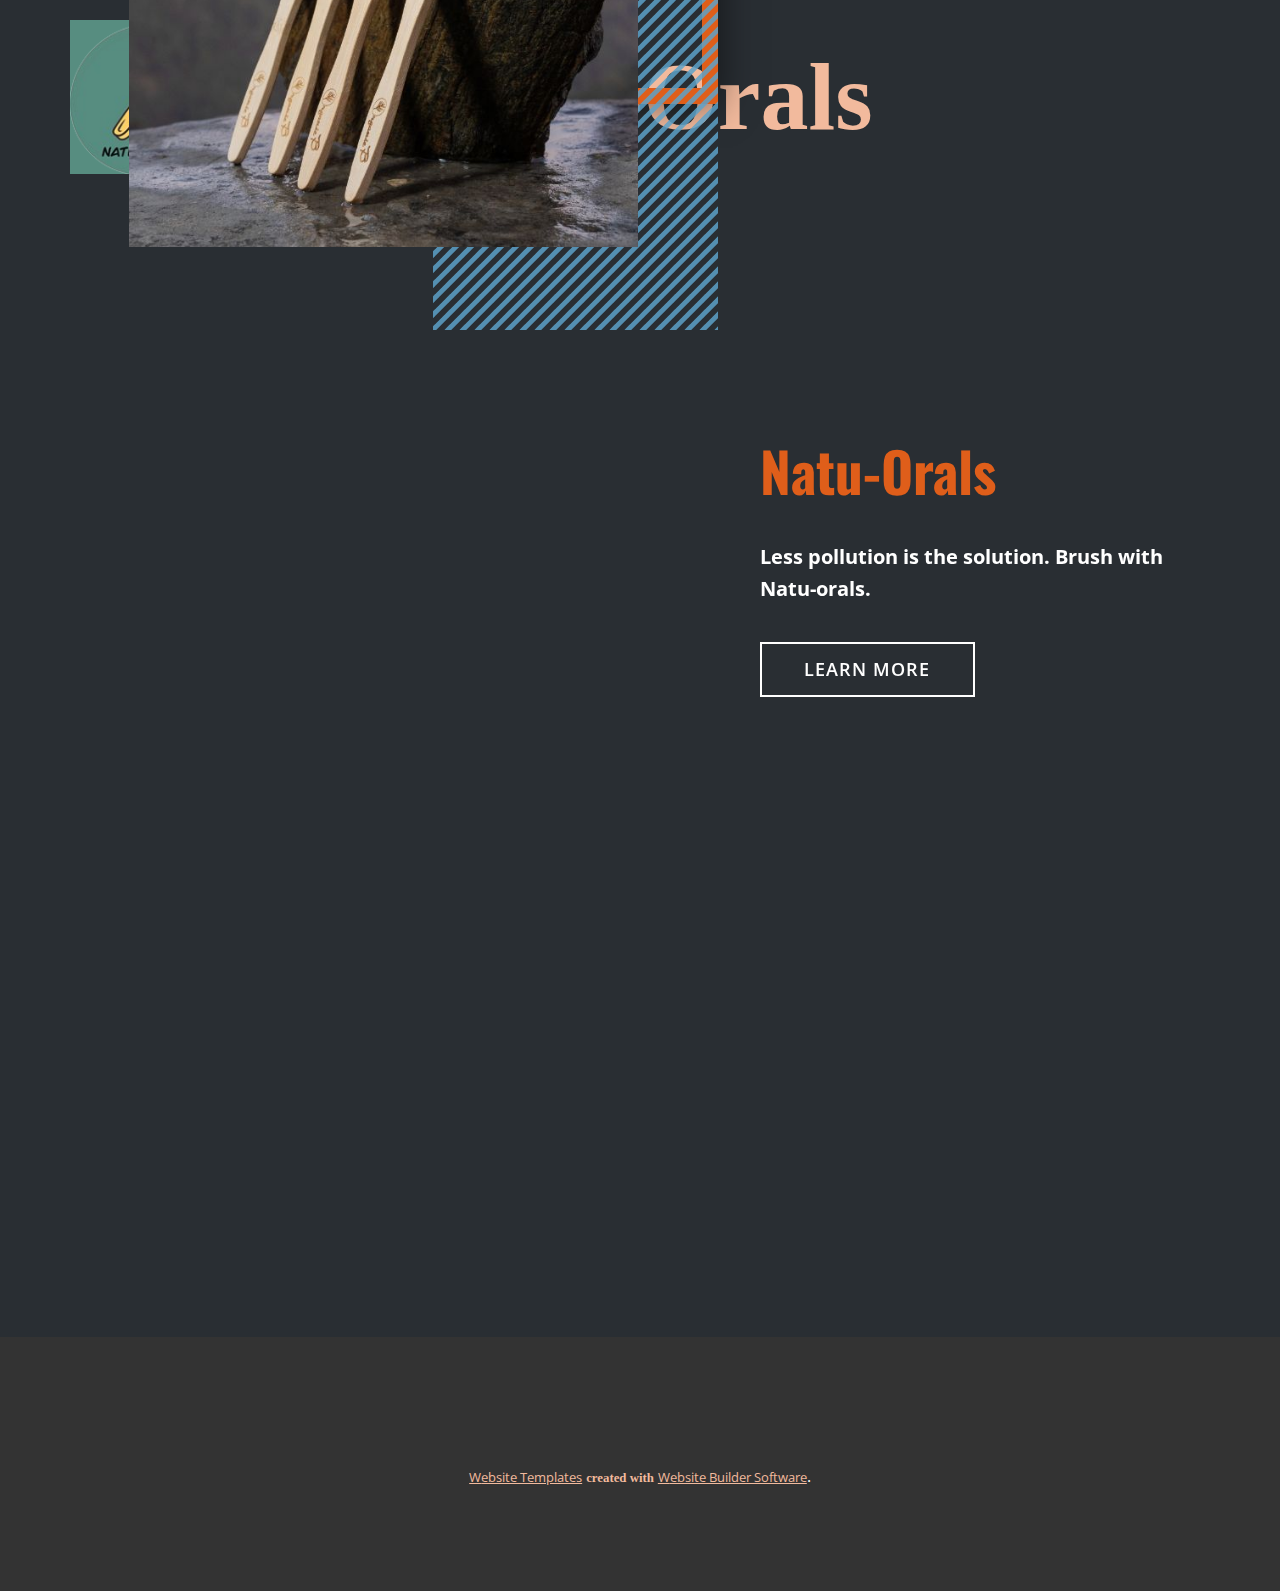
<file: index.html>
<!DOCTYPE html>
<html style="font-size: 16px;" lang="en"><head>
    <meta name="viewport" content="width=device-width, initial-scale=1.0">
    <meta charset="utf-8">
    <meta name="keywords" content="The Barber Shop">
    <meta name="description" content="">
    <title>Page 3</title>
    <link rel="stylesheet" href="nicepage.css" media="screen">
<link rel="stylesheet" href="Page-3.css" media="screen">
    <script class="u-script" type="text/javascript" src="jquery-1.9.1.min.js" defer=""></script>
    <script class="u-script" type="text/javascript" src="nicepage.js" defer=""></script>
    <meta name="generator" content="Nicepage 6.3.7, nicepage.com">
    <link id="u-theme-google-font" rel="stylesheet" href="https://fonts.googleapis.com/css?family=Oswald:200,300,400,500,600,700|Open+Sans:300,300i,400,400i,500,500i,600,600i,700,700i,800,800i">
    <link id="u-page-google-font" rel="stylesheet" href="https://fonts.googleapis.com/css?family=Oswald:200,300,400,500,600,700">
    
    
    
    <script type="application/ld+json">{
		"@context": "http://schema.org",
		"@type": "Organization",
		"name": "",
		"url": "/",
		"logo": "images/2-removebg-preview.png"
}</script>
    <meta name="theme-color" content="#df5e1a">
    <meta property="og:title" content="Page 3">
    <meta property="og:type" content="website">
    <link rel="canonical" href="/">
  <meta data-intl-tel-input-cdn-path="intlTelInput/"></head>
  <body data-home-page="https://website6165719.nicepage.io/Page-3.html?version=a0ad4350-9827-3bb1-b460-40cfcd5bee34" data-home-page-title="Page 3" data-path-to-root="./" data-include-products="false" class="u-body u-xl-mode" data-lang="en"><header class="u-clearfix u-header u-palette-3-dark-3 u-header" id="sec-a060"><div class="u-clearfix u-sheet u-sheet-1">
        <a href="#" class="u-image u-logo u-image-1" src="" data-image-width="167" data-image-height="161">
          <img src="images/2-removebg-preview.png" class="u-logo-image u-logo-image-1">
        </a>
        <p class="u-align-center u-text u-text-1" data-animation-name="bounceIn" data-animation-duration="1000" data-animation-direction="">Natu-Orals</p>
      </div></header> 
    <section class="u-align-center u-clearfix u-palette-3-dark-3 u-section-1" id="sec-c393">
      <div class="u-clearfix u-sheet u-sheet-1">
        <div class="data-layout-selected u-clearfix u-expanded-width u-gutter-42 u-layout-wrap u-layout-wrap-1">
          <div class="u-layout">
            <div class="u-layout-row">
              <div class="u-container-style u-layout-cell u-left-cell u-size-32-lg u-size-32-md u-size-32-sm u-size-32-xs u-size-35-xl u-layout-cell-1">
                <div class="u-container-layout u-valign-middle-md u-valign-middle-sm">
                  <div class="u-border-16 u-border-palette-1-base u-shape u-shape-rectangle u-shape-1"></div>
                  <div class="u-container-style u-group u-image u-image-tiles u-image-1">
                    <div class="u-container-layout u-container-layout-2"></div>
                  </div>
                  <img class="custom-expanded u-image u-image-2" src="images/1.jpg" data-image-width="600" data-image-height="600">
                </div>
              </div>
              <div class="u-container-style u-layout-cell u-right-cell u-size-25-xl u-size-28-lg u-size-28-md u-size-28-sm u-size-28-xs u-layout-cell-2">
                <div class="u-container-layout u-container-layout-3">
                  <h1 class="u-custom-font u-font-oswald u-text u-text-palette-1-base u-text-1">Natu-Orals </h1>
                  <p class="u-large-text u-text u-text-variant u-text-2"> Less pollution is the solution. Brush with Natu-orals.</p>
                  <a href="Page-1.html" class="u-border-2 u-border-white u-btn u-button-style u-btn-1" title="learn more" target="_blank">Learn more</a>
                </div>
              </div>
            </div>
          </div>
        </div>
      </div>
    </section>
    
    
    
    
    <section class="u-backlink u-clearfix u-grey-80">
      <a class="u-link" href="https://nicepage.com/website-templates" target="_blank">
        <span>Website Templates</span>
      </a>
      <p class="u-text">
        <span>created with</span>
      </p>
      <a class="u-link" href="" target="_blank">
        <span>Website Builder Software</span>
      </a>. 
    </section>
  
</body></html>
</file>
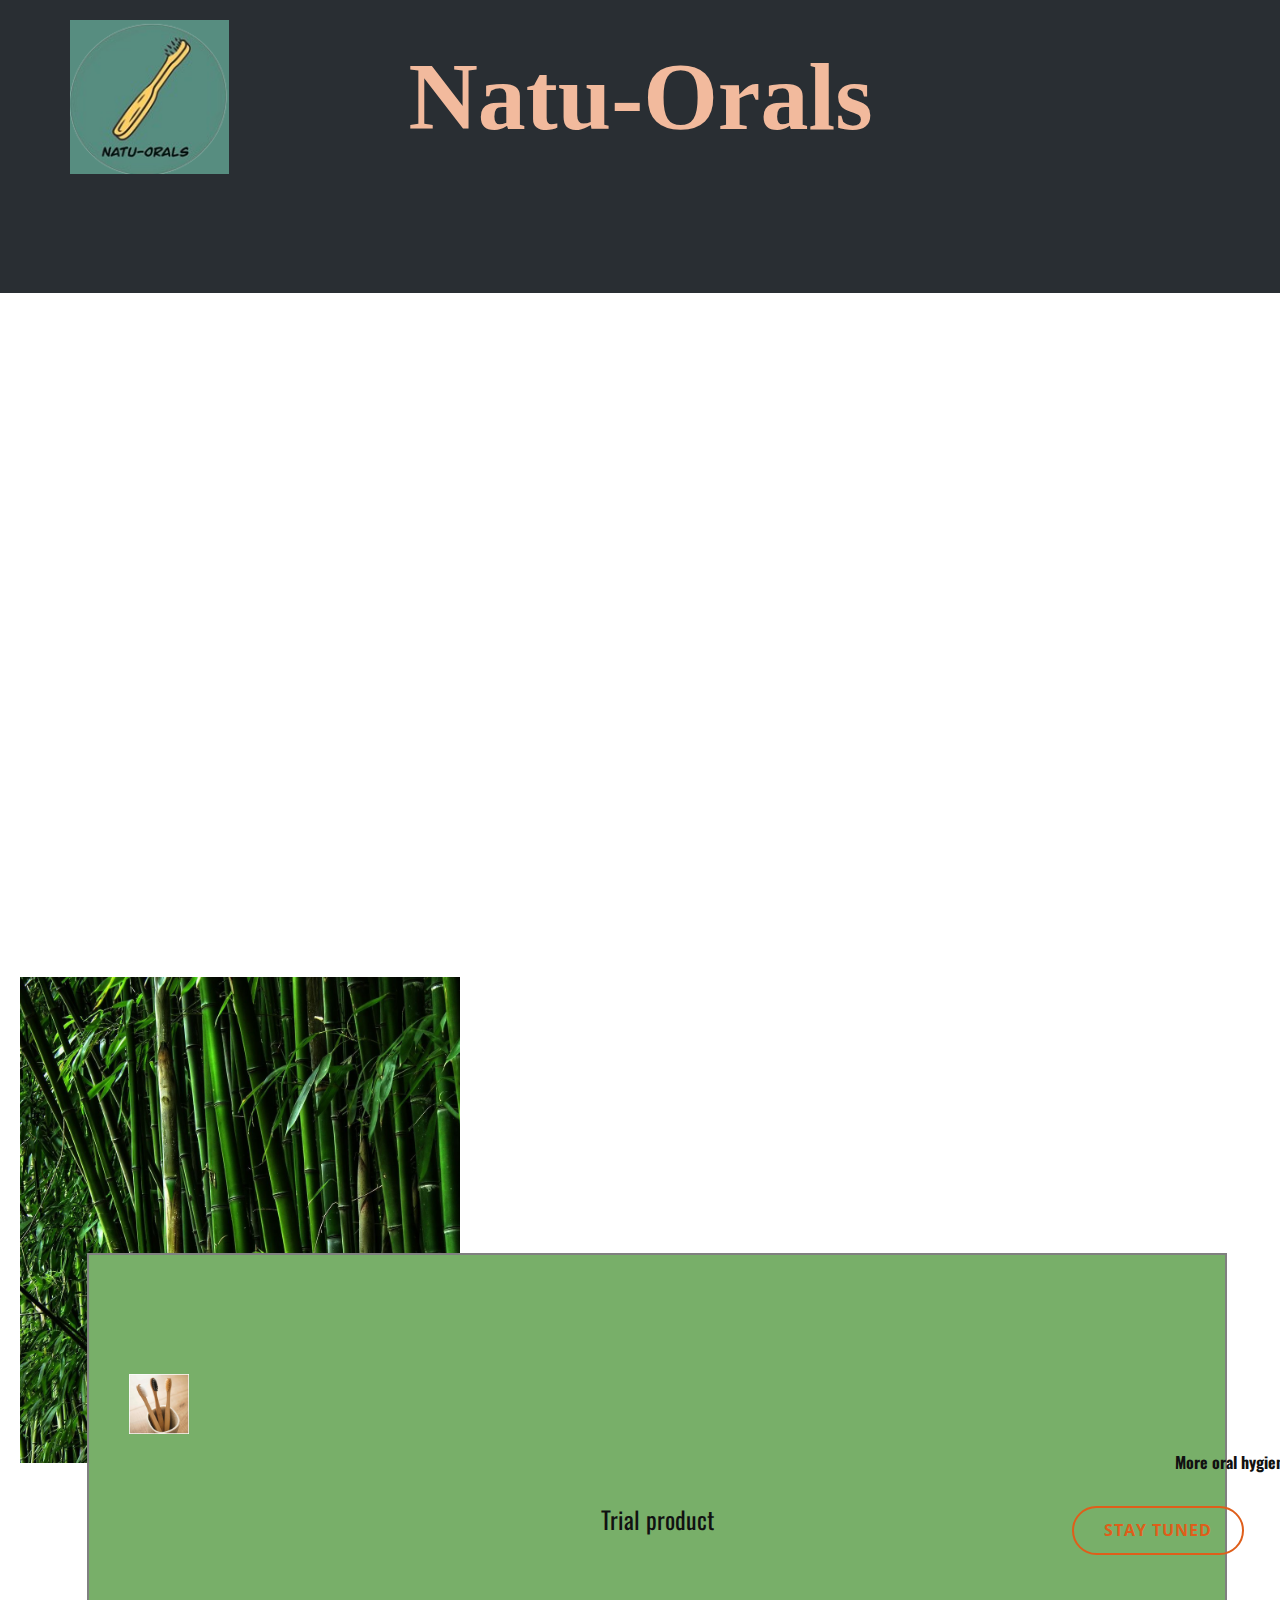
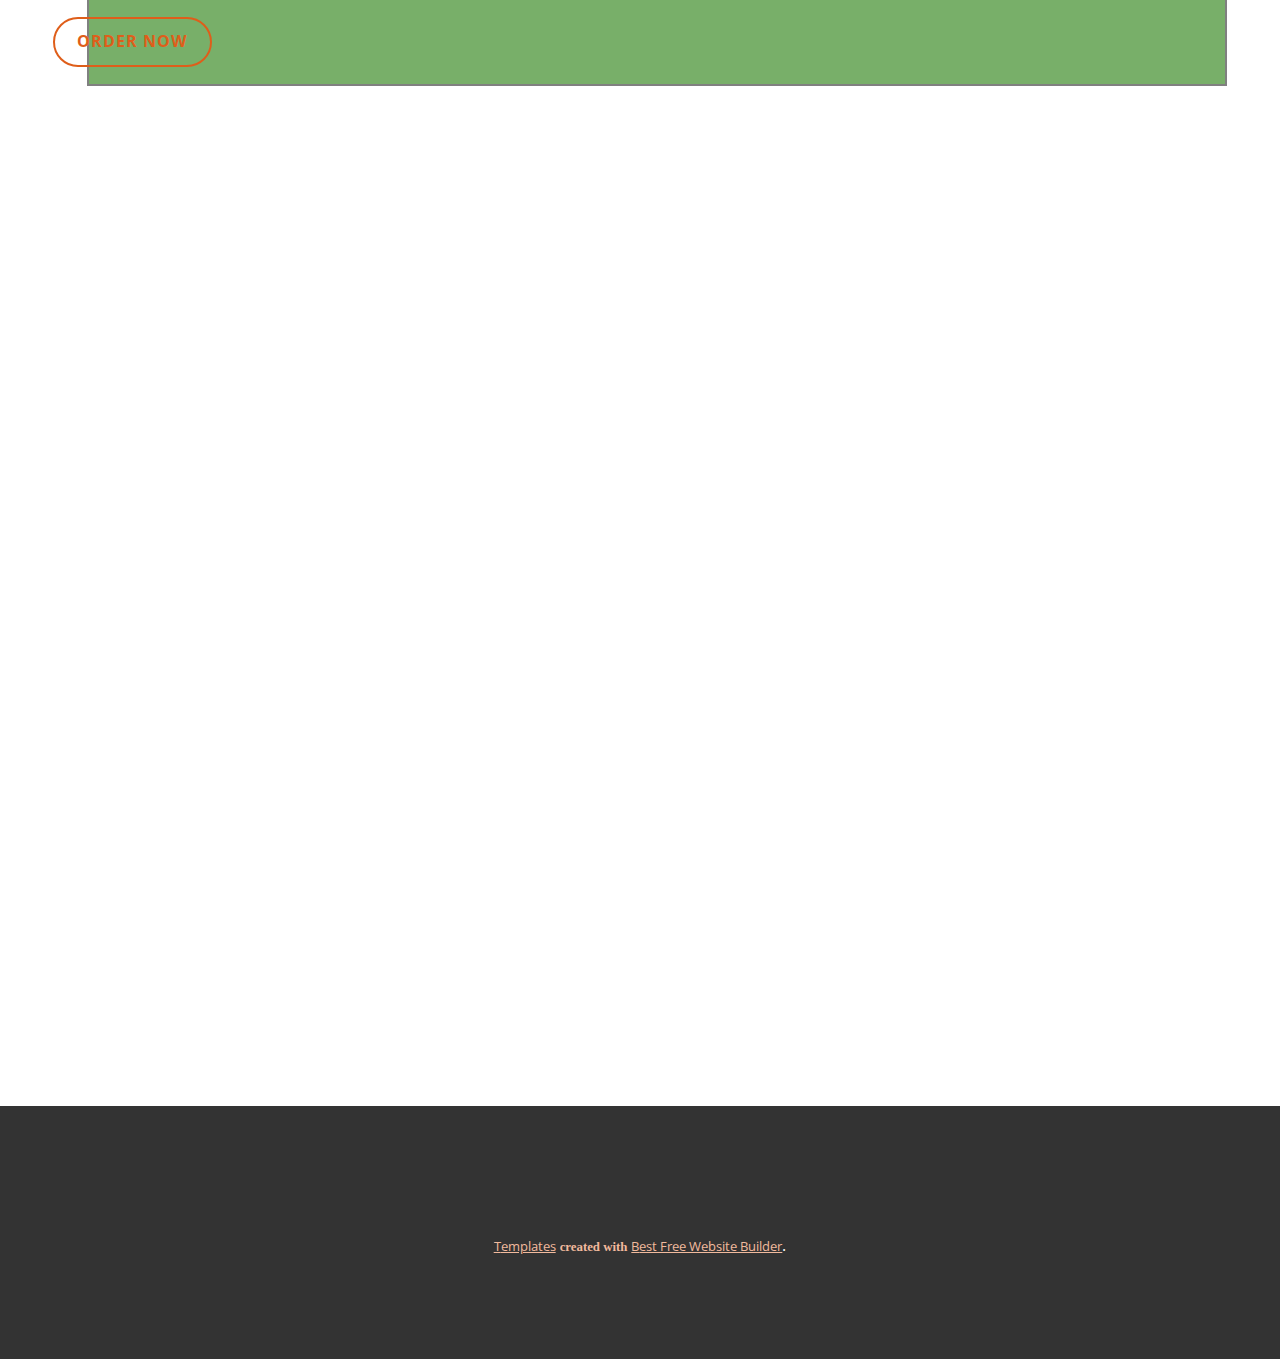
<file: Page-1.html>
<!DOCTYPE html>
<html style="font-size: 16px;" lang="en"><head>
    <meta name="viewport" content="width=device-width, initial-scale=1.0">
    <meta charset="utf-8">
    <meta name="keywords" content="​We&amp;apos;re The Best
In Solar Energy, ​​Power Your Home With Solar, ​We specialize in a wide variety of solar installation, ​Installing Benefits, ​Solar Benefits, Our Projects, Contact Us">
    <meta name="description" content="">
    <title>Page 1</title>
    <link rel="stylesheet" href="nicepage.css" media="screen">
<link rel="stylesheet" href="Page-1.css" media="screen">
    <script class="u-script" type="text/javascript" src="jquery-1.9.1.min.js" defer=""></script>
    <script class="u-script" type="text/javascript" src="nicepage.js" defer=""></script>
    <meta name="generator" content="Nicepage 6.3.7, nicepage.com">
    <link id="u-theme-google-font" rel="stylesheet" href="https://fonts.googleapis.com/css?family=Oswald:200,300,400,500,600,700|Open+Sans:300,300i,400,400i,500,500i,600,600i,700,700i,800,800i">
    
    
    
    
    <script type="application/ld+json">{
		"@context": "http://schema.org",
		"@type": "Organization",
		"name": "",
		"logo": "images/2-removebg-preview.png"
}</script>
    <meta name="theme-color" content="#df5e1a">
    <meta property="og:title" content="Page 1">
    <meta property="og:type" content="website">
  <meta data-intl-tel-input-cdn-path="intlTelInput/"></head>
  <body data-path-to-root="./" data-include-products="false" class="u-body u-xl-mode" data-lang="en"><header class="u-clearfix u-header u-palette-3-dark-3 u-header" id="sec-a060"><div class="u-clearfix u-sheet u-sheet-1">
        <a href="#" class="u-image u-logo u-image-1" src="" data-image-width="167" data-image-height="161">
          <img src="images/2-removebg-preview.png" class="u-logo-image u-logo-image-1">
        </a>
        <p class="u-align-center u-text u-text-1" data-animation-name="bounceIn" data-animation-duration="1000" data-animation-direction="">Natu-Orals</p>
      </div></header> 
    <section class="u-align-center u-clearfix u-section-1" id="sec-cb36">
      <div class="u-clearfix u-sheet u-sheet-1">
        <img class="u-image u-image-default u-image-1" src="images/lathi-bamboo-plant.jpg" alt="" data-image-width="1600" data-image-height="1200">
        <div class="custom-expanded data-layout-selected u-clearfix u-gutter-30 u-layout-wrap u-palette-2-base u-layout-wrap-1">
          <div class="u-gutter-0 u-layout">
            <div class="u-layout-row">
              <div class="u-align-center u-container-style u-custom-color-2 u-layout-cell u-left-cell u-size-60 u-layout-cell-1">
                <div class="u-border-2 u-border-grey-50 u-container-layout u-valign-middle-lg u-valign-middle-md u-valign-middle-sm u-valign-middle-xl u-container-layout-1">
                  <h4 class="u-text u-text-body-color u-text-1">Trial product </h4>
                  <img class="u-image u-image-contain u-image-default u-preserve-proportions u-image-2" src="images/image-2.png" alt="" data-image-width="324" data-image-height="324">
                </div>
              </div>
            </div>
          </div>
        </div>
        <div class="custom-expanded u-align-center-xs u-container-style u-custom-color-2 u-group u-shape-rectangle u-group-1">
          <div class="u-container-layout u-container-layout-2">
            <p class="u-custom-font u-heading-font u-text u-text-body-color u-text-2">More oral hygienes coming soon </p>
            <a href="mailto:natuorals@gmail.com" class="u-border-2 u-border-hover-palette-1-base u-border-palette-1-base u-btn u-btn-round u-button-style u-hover-palette-1-base u-none u-radius u-btn-1">Stay Tuned</a>
          </div>
        </div>
        <a href="#" class="u-border-2 u-border-hover-palette-1-base u-border-palette-1-base u-btn u-btn-round u-button-style u-hover-palette-1-base u-none u-radius u-btn-2">Order now</a>
      </div>
    </section>
    <section class="u-align-center u-clearfix u-section-2" id="sec-b71c">
      <div class="u-clearfix u-sheet u-sheet-1"></div>
    </section>
    
    
    
    
    <section class="u-backlink u-clearfix u-grey-80">
      <a class="u-link" href="https://nicepage.com/templates" target="_blank">
        <span>Templates</span>
      </a>
      <p class="u-text">
        <span>created with</span>
      </p>
      <a class="u-link" href="https://nicepage.studio" target="_blank">
        <span>Best Free Website Builder</span>
      </a>. 
    </section>
  
</body></html>
</file>
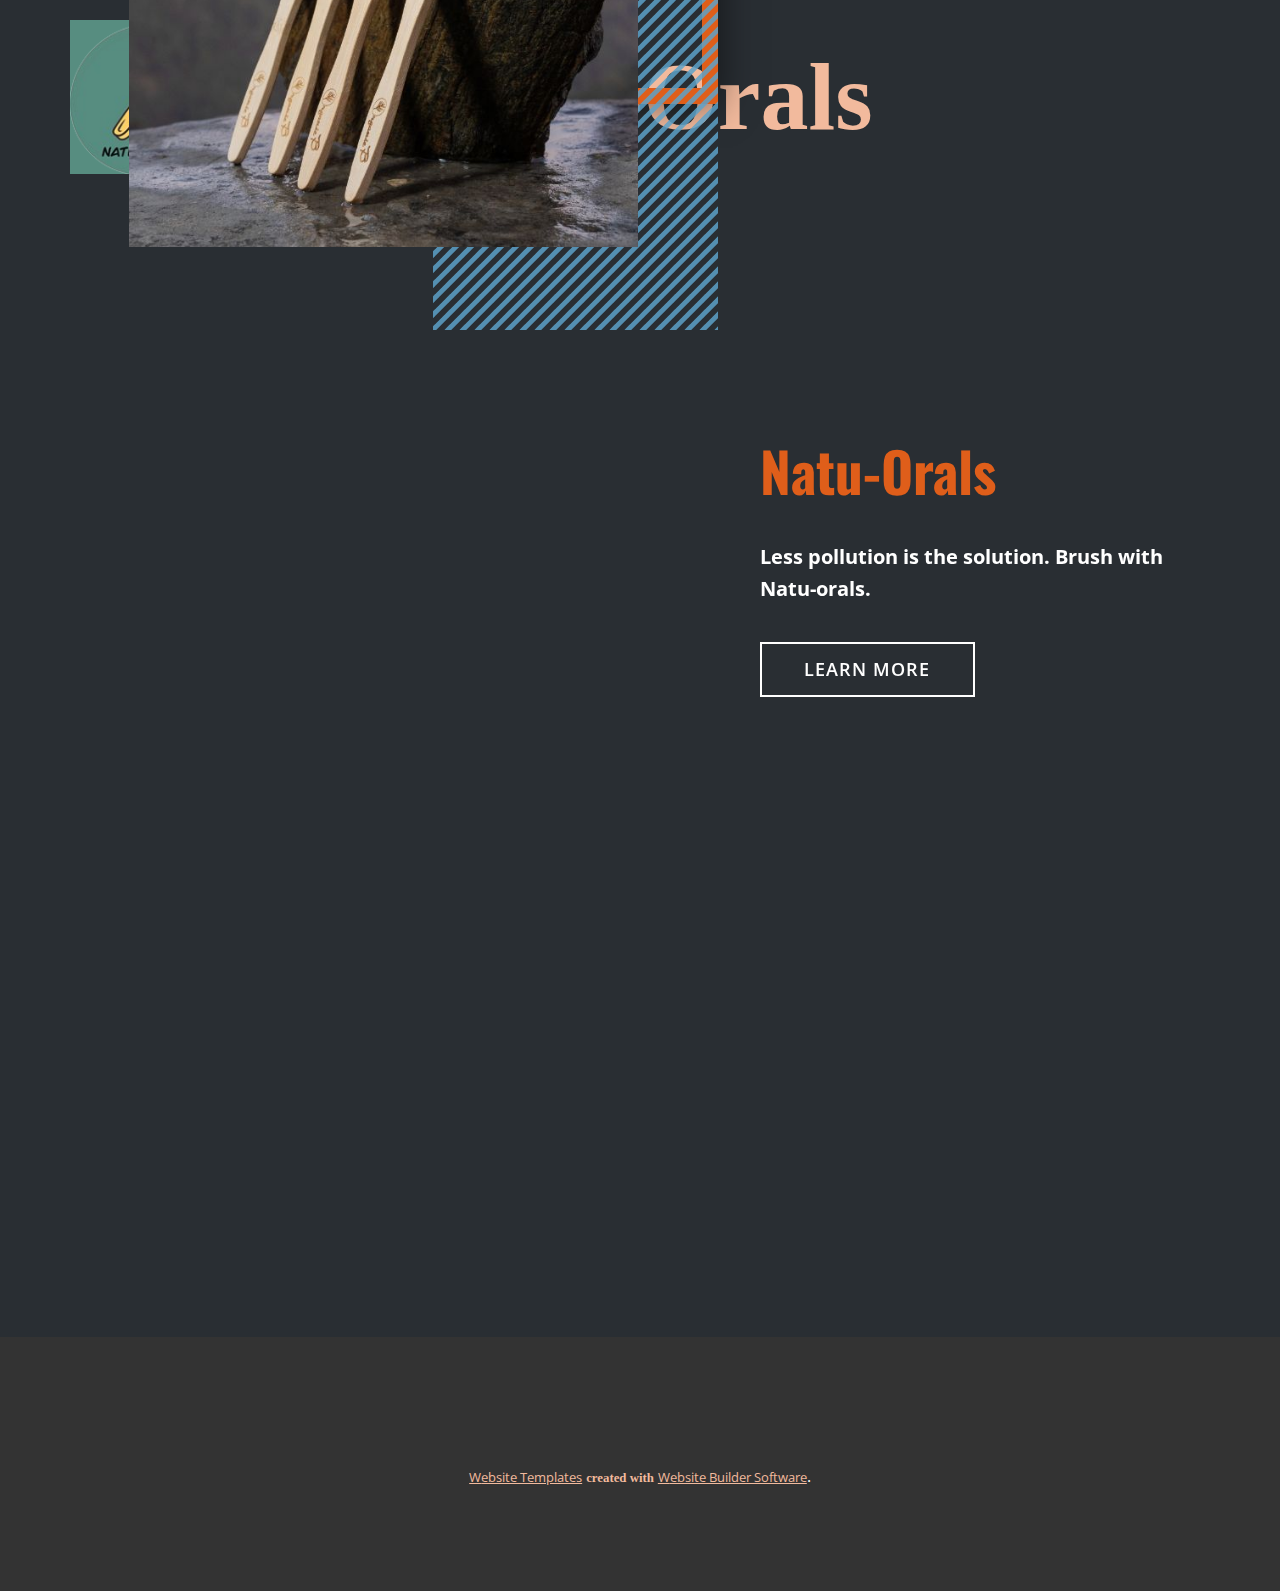
<file: Page-3.html>
<!DOCTYPE html>
<html style="font-size: 16px;" lang="en"><head>
    <meta name="viewport" content="width=device-width, initial-scale=1.0">
    <meta charset="utf-8">
    <meta name="keywords" content="The Barber Shop">
    <meta name="description" content="">
    <title>Page 3</title>
    <link rel="stylesheet" href="nicepage.css" media="screen">
<link rel="stylesheet" href="Page-3.css" media="screen">
    <script class="u-script" type="text/javascript" src="jquery-1.9.1.min.js" defer=""></script>
    <script class="u-script" type="text/javascript" src="nicepage.js" defer=""></script>
    <meta name="generator" content="Nicepage 6.3.7, nicepage.com">
    <link id="u-theme-google-font" rel="stylesheet" href="https://fonts.googleapis.com/css?family=Oswald:200,300,400,500,600,700|Open+Sans:300,300i,400,400i,500,500i,600,600i,700,700i,800,800i">
    <link id="u-page-google-font" rel="stylesheet" href="https://fonts.googleapis.com/css?family=Oswald:200,300,400,500,600,700">
    
    
    
    <script type="application/ld+json">{
		"@context": "http://schema.org",
		"@type": "Organization",
		"name": "",
		"url": "/",
		"logo": "images/2-removebg-preview.png"
}</script>
    <meta name="theme-color" content="#df5e1a">
    <meta property="og:title" content="Page 3">
    <meta property="og:type" content="website">
    <link rel="canonical" href="/">
  <meta data-intl-tel-input-cdn-path="intlTelInput/"></head>
  <body data-path-to-root="./" data-include-products="false" class="u-body u-xl-mode" data-lang="en"><header class="u-clearfix u-header u-palette-3-dark-3 u-header" id="sec-a060"><div class="u-clearfix u-sheet u-sheet-1">
        <a href="#" class="u-image u-logo u-image-1" src="" data-image-width="167" data-image-height="161">
          <img src="images/2-removebg-preview.png" class="u-logo-image u-logo-image-1">
        </a>
        <p class="u-align-center u-text u-text-1" data-animation-name="bounceIn" data-animation-duration="1000" data-animation-direction="">Natu-Orals</p>
      </div></header> 
    <section class="u-align-center u-clearfix u-palette-3-dark-3 u-section-1" id="sec-c393">
      <div class="u-clearfix u-sheet u-sheet-1">
        <div class="data-layout-selected u-clearfix u-expanded-width u-gutter-42 u-layout-wrap u-layout-wrap-1">
          <div class="u-layout">
            <div class="u-layout-row">
              <div class="u-container-style u-layout-cell u-left-cell u-size-32-lg u-size-32-md u-size-32-sm u-size-32-xs u-size-35-xl u-layout-cell-1">
                <div class="u-container-layout u-valign-middle-md u-valign-middle-sm">
                  <div class="u-border-16 u-border-palette-1-base u-shape u-shape-rectangle u-shape-1"></div>
                  <div class="u-container-style u-group u-image u-image-tiles u-image-1">
                    <div class="u-container-layout u-container-layout-2"></div>
                  </div>
                  <img class="custom-expanded u-image u-image-2" src="images/1.jpg" data-image-width="600" data-image-height="600">
                </div>
              </div>
              <div class="u-container-style u-layout-cell u-right-cell u-size-25-xl u-size-28-lg u-size-28-md u-size-28-sm u-size-28-xs u-layout-cell-2">
                <div class="u-container-layout u-container-layout-3">
                  <h1 class="u-custom-font u-font-oswald u-text u-text-palette-1-base u-text-1">Natu-Orals </h1>
                  <p class="u-large-text u-text u-text-variant u-text-2"> Less pollution is the solution. Brush with Natu-orals.</p>
                  <a href="Page-1.html" class="u-border-2 u-border-white u-btn u-button-style u-btn-1" title="learn more" target="_blank">Learn more</a>
                </div>
              </div>
            </div>
          </div>
        </div>
      </div>
    </section>
    
    
    
    
    <section class="u-backlink u-clearfix u-grey-80">
      <a class="u-link" href="https://nicepage.com/website-templates" target="_blank">
        <span>Website Templates</span>
      </a>
      <p class="u-text">
        <span>created with</span>
      </p>
      <a class="u-link" href="" target="_blank">
        <span>Website Builder Software</span>
      </a>. 
    </section>
  
</body></html>
</file>
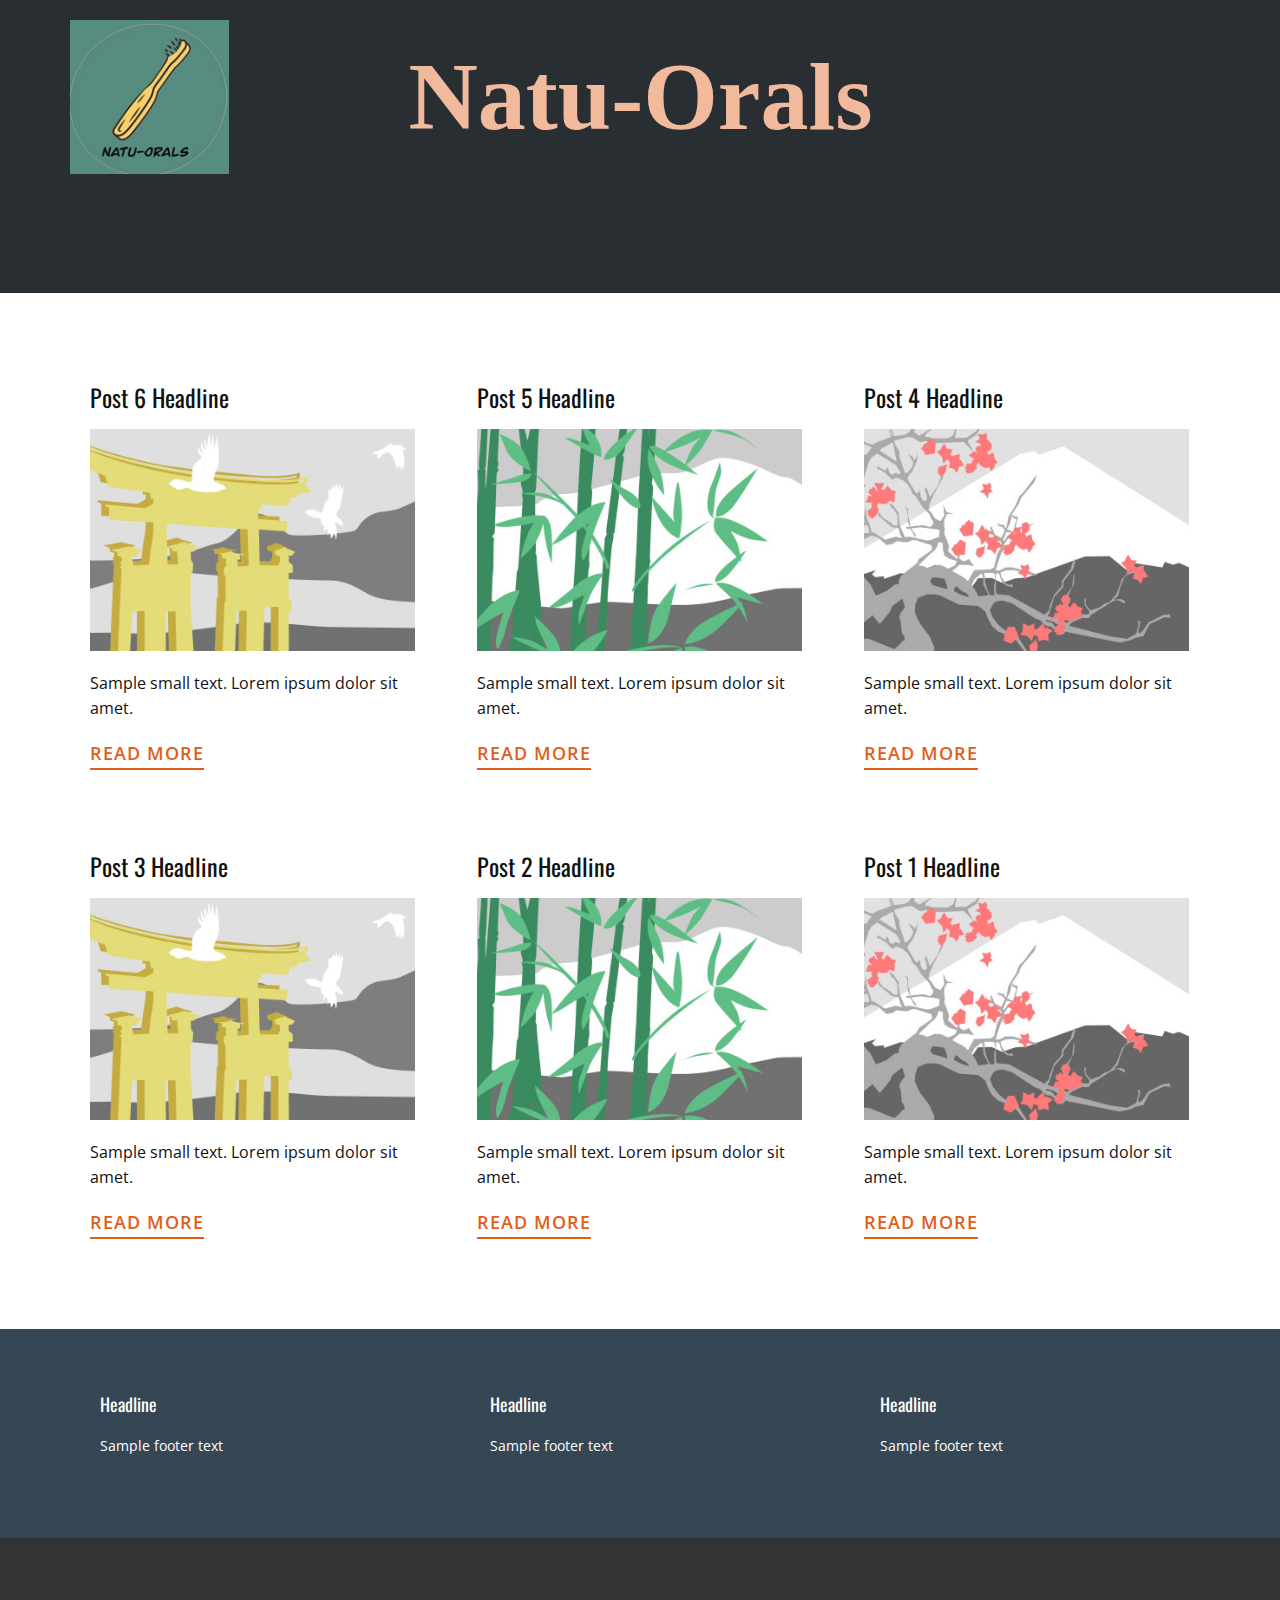
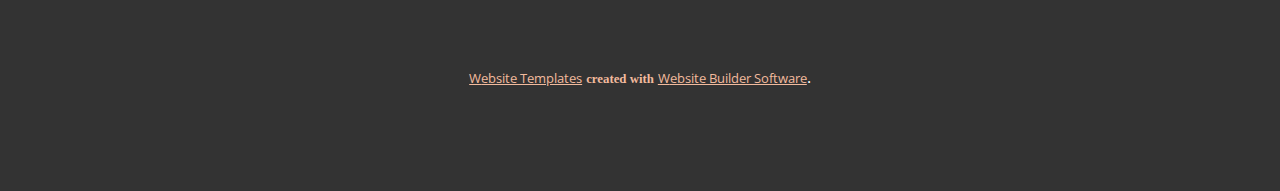
<file: blog/blog.html>
<!DOCTYPE html>
<html style="font-size: 16px;" lang="en"><head>
    <meta name="viewport" content="width=device-width, initial-scale=1.0">
    <meta charset="utf-8">
    <meta name="keywords" content="">
    <meta name="description" content="">
    <title>Blog</title>
    <link rel="stylesheet" href="../nicepage.css" media="screen">
<link rel="stylesheet" href="../Blog-Template.css" media="screen">
    <script class="u-script" type="text/javascript" src="../jquery-1.9.1.min.js" defer=""></script>
    <script class="u-script" type="text/javascript" src="../nicepage.js" defer=""></script>
    <meta name="generator" content="Nicepage 6.3.7, nicepage.com">
    <link id="u-theme-google-font" rel="stylesheet" href="https://fonts.googleapis.com/css?family=Oswald:200,300,400,500,600,700|Open+Sans:300,300i,400,400i,500,500i,600,600i,700,700i,800,800i">
    
    
    
    <script type="application/ld+json">{
		"@context": "http://schema.org",
		"@type": "Organization",
		"name": "",
		"logo": "images/2-removebg-preview.png"
}</script>
    <meta name="theme-color" content="#df5e1a">
  <meta data-intl-tel-input-cdn-path="intlTelInput/"></head>
  <body data-path-to-root="./" data-include-products="false" class="u-body u-xl-mode" data-lang="en"><header class="u-clearfix u-header u-palette-3-dark-3 u-header" id="sec-a060"><div class="u-clearfix u-sheet u-sheet-1">
        <a href="#" class="u-image u-logo u-image-1" src="" data-image-width="167" data-image-height="161">
          <img src="../images/2-removebg-preview.png" class="u-logo-image u-logo-image-1">
        </a>
        <p class="u-align-center u-text u-text-1" data-animation-name="bounceIn" data-animation-duration="1000" data-animation-direction="">Natu-Orals</p>
      </div></header>
    <section class="u-clearfix u-section-1" id="sec-0232">
      <div class="u-clearfix u-sheet u-valign-middle u-sheet-1"><!--blog--><!--blog_options_json--><!--{"type":"Recent","source":"","tags":"","count":""}--><!--/blog_options_json-->
        <div class="u-blog u-expanded-width u-repeater u-repeater-1"><!--blog_post-->
          <div class="u-blog-post u-container-style u-repeater-item u-white u-repeater-item-1">
            <div class="u-container-layout u-similar-container u-valign-top u-container-layout-1"><!--blog_post_header-->
              <h4 class="u-blog-control u-text u-text-1">
                <a class="u-post-header-link" href="../blog/post-5.html">Post 6 Headline</a>
              </h4><!--/blog_post_header--><!--blog_post_image-->
              <a class="u-post-header-link" href="../blog/post-5.html"><img alt="" class="u-blog-control u-expanded-width u-image u-image-default u-image-1" src="../images/8ad73f3c.jpeg"></a><!--/blog_post_image--><!--blog_post_content-->
              <div class="u-blog-control u-post-content u-text u-text-2 fr-view">Sample small text. Lorem ipsum dolor sit amet.</div><!--/blog_post_content--><!--blog_post_readmore-->
              <a href="../blog/post-5.html" class="u-blog-control u-border-2 u-border-palette-1-base u-btn u-btn-rectangle u-button-style u-none u-btn-1"><!--blog_post_readmore_content--><!--options_json--><!--{"content":"","defaultValue":"Read More"}--><!--/options_json-->Read More<!--/blog_post_readmore_content--></a><!--/blog_post_readmore-->
            </div>
          </div><div class="u-blog-post u-container-style u-repeater-item u-video-cover u-white">
            <div class="u-container-layout u-similar-container u-valign-top u-container-layout-2"><!--blog_post_header-->
              <h4 class="u-blog-control u-text u-text-3">
                <a class="u-post-header-link" href="../blog/post-4.html">Post 5 Headline</a>
              </h4><!--/blog_post_header--><!--blog_post_image-->
              <a class="u-post-header-link" href="../blog/post-4.html"><img alt="" class="u-blog-control u-expanded-width u-image u-image-default u-image-2" src="../images/68f64b9d.jpeg"></a><!--/blog_post_image--><!--blog_post_content-->
              <div class="u-blog-control u-post-content u-text u-text-4 fr-view">Sample small text. Lorem ipsum dolor sit amet.</div><!--/blog_post_content--><!--blog_post_readmore-->
              <a href="../blog/post-4.html" class="u-blog-control u-border-2 u-border-palette-1-base u-btn u-btn-rectangle u-button-style u-none u-btn-2"><!--blog_post_readmore_content--><!--options_json--><!--{"content":"","defaultValue":"Read More"}--><!--/options_json-->Read More<!--/blog_post_readmore_content--></a><!--/blog_post_readmore-->
            </div>
          </div><div class="u-blog-post u-container-style u-repeater-item u-video-cover u-white">
            <div class="u-container-layout u-similar-container u-valign-top u-container-layout-3"><!--blog_post_header-->
              <h4 class="u-blog-control u-text u-text-5">
                <a class="u-post-header-link" href="../blog/post-3.html">Post 4 Headline</a>
              </h4><!--/blog_post_header--><!--blog_post_image-->
              <a class="u-post-header-link" href="../blog/post-3.html"><img alt="" class="u-blog-control u-expanded-width u-image u-image-default u-image-3" src="../images/0fd3416c.jpeg"></a><!--/blog_post_image--><!--blog_post_content-->
              <div class="u-blog-control u-post-content u-text u-text-6 fr-view">Sample small text. Lorem ipsum dolor sit amet.</div><!--/blog_post_content--><!--blog_post_readmore-->
              <a href="../blog/post-3.html" class="u-blog-control u-border-2 u-border-palette-1-base u-btn u-btn-rectangle u-button-style u-none u-btn-3"><!--blog_post_readmore_content--><!--options_json--><!--{"content":"","defaultValue":"Read More"}--><!--/options_json-->Read More<!--/blog_post_readmore_content--></a><!--/blog_post_readmore-->
            </div>
          </div><div class="u-blog-post u-container-style u-repeater-item u-white u-repeater-item-1">
            <div class="u-container-layout u-similar-container u-valign-top u-container-layout-1"><!--blog_post_header-->
              <h4 class="u-blog-control u-text u-text-1">
                <a class="u-post-header-link" href="../blog/post-2.html">Post 3 Headline</a>
              </h4><!--/blog_post_header--><!--blog_post_image-->
              <a class="u-post-header-link" href="../blog/post-2.html"><img alt="" class="u-blog-control u-expanded-width u-image u-image-default u-image-1" src="../images/8ad73f3c.jpeg"></a><!--/blog_post_image--><!--blog_post_content-->
              <div class="u-blog-control u-post-content u-text u-text-2 fr-view">Sample small text. Lorem ipsum dolor sit amet.</div><!--/blog_post_content--><!--blog_post_readmore-->
              <a href="../blog/post-2.html" class="u-blog-control u-border-2 u-border-palette-1-base u-btn u-btn-rectangle u-button-style u-none u-btn-1"><!--blog_post_readmore_content--><!--options_json--><!--{"content":"","defaultValue":"Read More"}--><!--/options_json-->Read More<!--/blog_post_readmore_content--></a><!--/blog_post_readmore-->
            </div>
          </div><div class="u-blog-post u-container-style u-repeater-item u-video-cover u-white">
            <div class="u-container-layout u-similar-container u-valign-top u-container-layout-2"><!--blog_post_header-->
              <h4 class="u-blog-control u-text u-text-3">
                <a class="u-post-header-link" href="../blog/post-1.html">Post 2 Headline</a>
              </h4><!--/blog_post_header--><!--blog_post_image-->
              <a class="u-post-header-link" href="../blog/post-1.html"><img alt="" class="u-blog-control u-expanded-width u-image u-image-default u-image-2" src="../images/68f64b9d.jpeg"></a><!--/blog_post_image--><!--blog_post_content-->
              <div class="u-blog-control u-post-content u-text u-text-4 fr-view">Sample small text. Lorem ipsum dolor sit amet.</div><!--/blog_post_content--><!--blog_post_readmore-->
              <a href="../blog/post-1.html" class="u-blog-control u-border-2 u-border-palette-1-base u-btn u-btn-rectangle u-button-style u-none u-btn-2"><!--blog_post_readmore_content--><!--options_json--><!--{"content":"","defaultValue":"Read More"}--><!--/options_json-->Read More<!--/blog_post_readmore_content--></a><!--/blog_post_readmore-->
            </div>
          </div><div class="u-blog-post u-container-style u-repeater-item u-video-cover u-white">
            <div class="u-container-layout u-similar-container u-valign-top u-container-layout-3"><!--blog_post_header-->
              <h4 class="u-blog-control u-text u-text-5">
                <a class="u-post-header-link" href="../blog/post.html">Post 1 Headline</a>
              </h4><!--/blog_post_header--><!--blog_post_image-->
              <a class="u-post-header-link" href="../blog/post.html"><img alt="" class="u-blog-control u-expanded-width u-image u-image-default u-image-3" src="../images/0fd3416c.jpeg"></a><!--/blog_post_image--><!--blog_post_content-->
              <div class="u-blog-control u-post-content u-text u-text-6 fr-view">Sample small text. Lorem ipsum dolor sit amet.</div><!--/blog_post_content--><!--blog_post_readmore-->
              <a href="../blog/post.html" class="u-blog-control u-border-2 u-border-palette-1-base u-btn u-btn-rectangle u-button-style u-none u-btn-3"><!--blog_post_readmore_content--><!--options_json--><!--{"content":"","defaultValue":"Read More"}--><!--/options_json-->Read More<!--/blog_post_readmore_content--></a><!--/blog_post_readmore-->
            </div>
          </div><!--/blog_post--><!--blog_post-->
          <!--/blog_post--><!--blog_post-->
          <!--/blog_post-->
        </div><!--/blog-->
      </div>
    </section>
    
    
    
    <footer class="u-clearfix u-footer u-palette-3-base" id="sec-4f1f"><div class="u-clearfix u-sheet u-valign-middle u-sheet-1">
        <div class="data-layout-selected u-clearfix u-expanded-width u-gutter-30 u-layout-wrap u-layout-wrap-1">
          <div class="u-gutter-0 u-layout">
            <div class="u-layout-row">
              <div class="u-align-center-xs u-align-left-lg u-align-left-md u-align-left-sm u-align-left-xl u-container-style u-layout-cell u-left-cell u-size-20 u-size-20-md u-layout-cell-1">
                <div class="u-container-layout u-valign-top u-container-layout-1">
                  <h6 class="u-text u-text-1">Headline</h6>
                  <p class="u-small-text u-text u-text-variant u-text-2">Sample footer text</p>
                </div>
              </div>
              <div class="u-align-center-xs u-align-left-lg u-align-left-md u-align-left-sm u-align-left-xl u-container-style u-layout-cell u-size-20 u-size-20-md u-layout-cell-2">
                <div class="u-container-layout u-valign-top u-container-layout-2">
                  <h6 class="u-text u-text-3">Headline</h6>
                  <p class="u-small-text u-text u-text-variant u-text-4">Sample footer text</p>
                </div>
              </div>
              <div class="u-align-center-xs u-align-left-lg u-align-left-md u-align-left-sm u-align-left-xl u-container-style u-layout-cell u-right-cell u-size-20 u-size-20-md u-layout-cell-3">
                <div class="u-container-layout u-valign-top u-container-layout-3">
                  <h6 class="u-text u-text-5">Headline</h6>
                  <p class="u-small-text u-text u-text-variant u-text-6">Sample footer text</p>
                </div>
              </div>
            </div>
          </div>
        </div>
      </div></footer>
    <section class="u-backlink u-clearfix u-grey-80">
      <a class="u-link" href="https://nicepage.com/website-templates" target="_blank">
        <span>Website Templates</span>
      </a>
      <p class="u-text">
        <span>created with</span>
      </p>
      <a class="u-link" href="" target="_blank">
        <span>Website Builder Software</span>
      </a>. 
    </section>
  
</body></html>
</file>
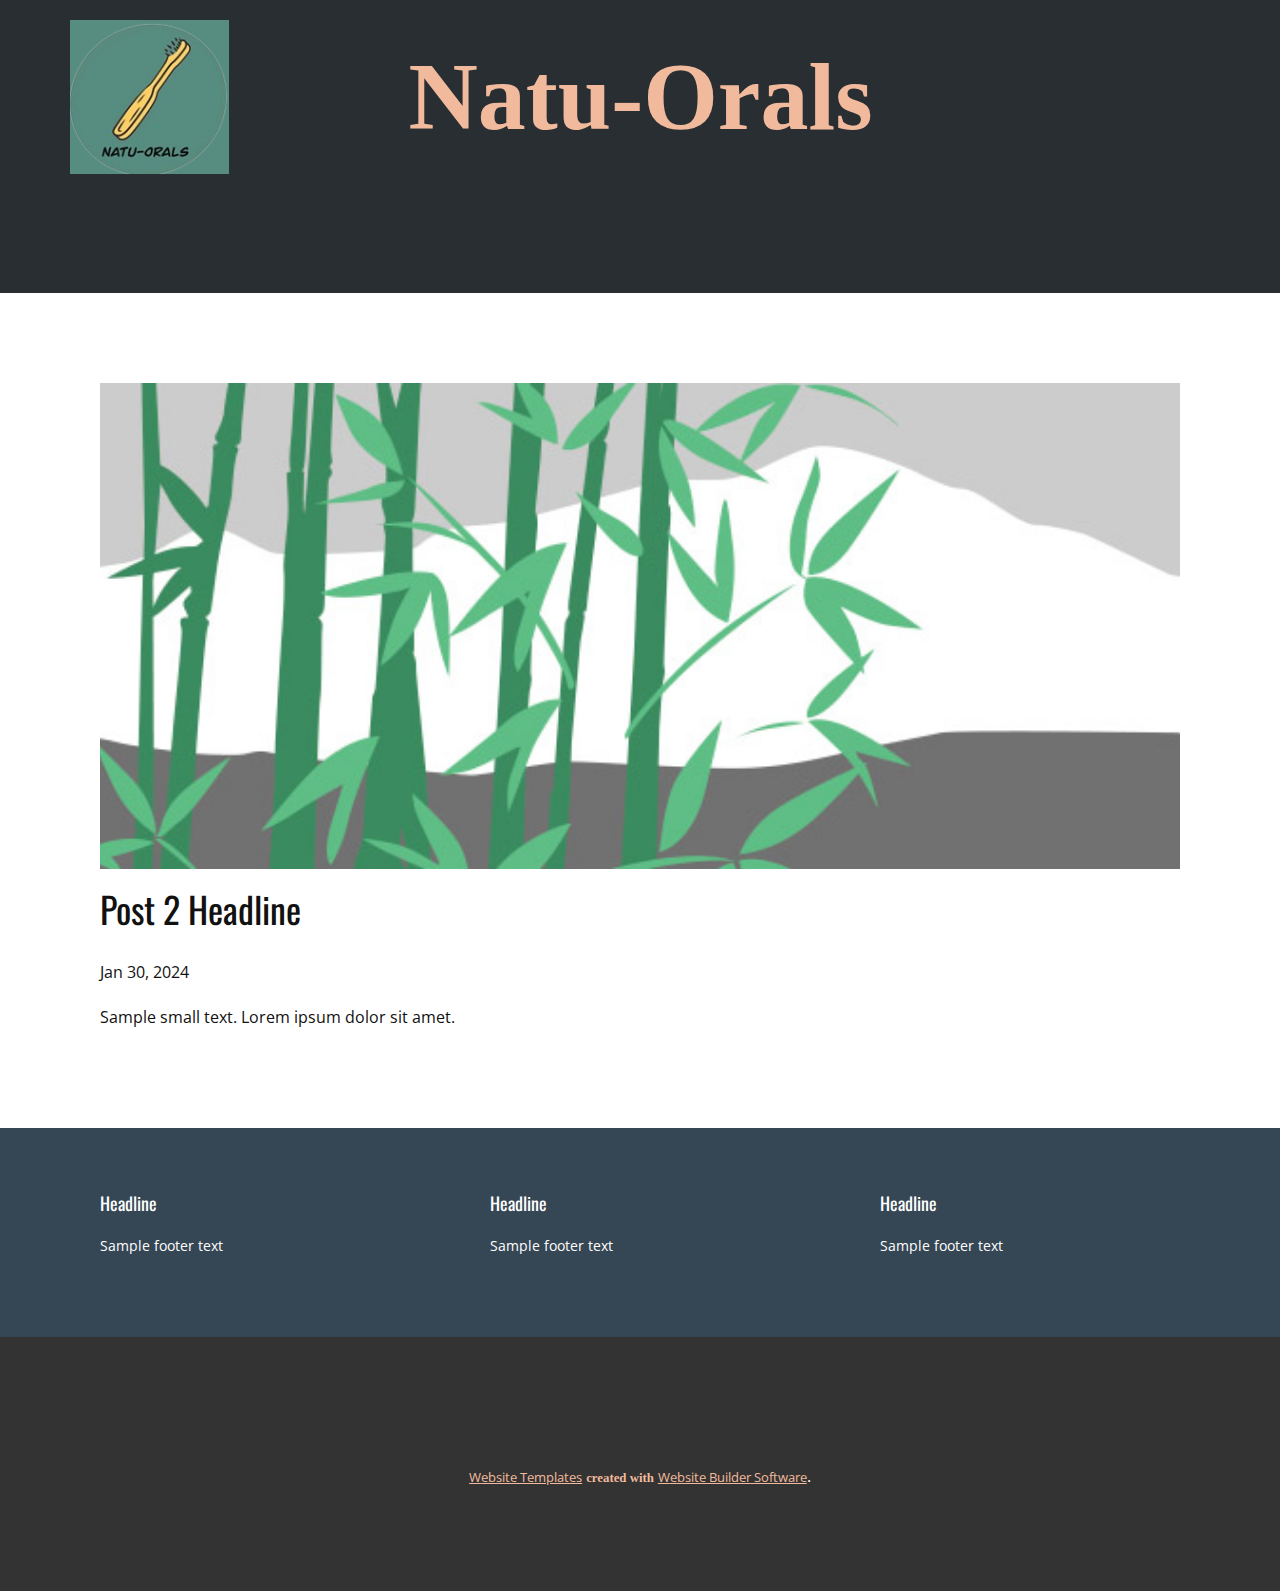
<file: blog/post-1.html>
<!DOCTYPE html>
<html style="font-size: 16px;" lang="en"><head>
    <meta name="viewport" content="width=device-width, initial-scale=1.0">
    <meta charset="utf-8">
    <meta name="keywords" content="Post 1 Headline">
    <meta name="description" content="">
    <title>Post 2 Headline</title>
    <link rel="stylesheet" href="../nicepage.css" media="screen">
<link rel="stylesheet" href="../Post-Template.css" media="screen">
    <script class="u-script" type="text/javascript" src="../jquery-1.9.1.min.js" defer=""></script>
    <script class="u-script" type="text/javascript" src="../nicepage.js" defer=""></script>
    <meta name="generator" content="Nicepage 6.3.7, nicepage.com">
    <link id="u-theme-google-font" rel="stylesheet" href="https://fonts.googleapis.com/css?family=Oswald:200,300,400,500,600,700|Open+Sans:300,300i,400,400i,500,500i,600,600i,700,700i,800,800i">
    
    
    
    <script type="application/ld+json">{
		"@context": "http://schema.org",
		"@type": "Organization",
		"name": "",
		"logo": "images/2-removebg-preview.png"
}</script>
    <meta name="theme-color" content="#df5e1a">
  <meta data-intl-tel-input-cdn-path="intlTelInput/"></head>
  <body data-path-to-root="./" data-include-products="false" class="u-body u-xl-mode" data-lang="en"><header class="u-clearfix u-header u-palette-3-dark-3 u-header" id="sec-a060"><div class="u-clearfix u-sheet u-sheet-1">
        <a href="#" class="u-image u-logo u-image-1" src="" data-image-width="167" data-image-height="161">
          <img src="../images/2-removebg-preview.png" class="u-logo-image u-logo-image-1">
        </a>
        <p class="u-align-center u-text u-text-1" data-animation-name="bounceIn" data-animation-duration="1000" data-animation-direction="">Natu-Orals</p>
      </div></header>
    <section class="u-align-center u-clearfix u-section-1" id="sec-7831">
      <div class="u-clearfix u-sheet u-valign-middle-md u-valign-middle-sm u-valign-middle-xs u-sheet-1"><!--post_details--><!--post_details_options_json--><!--{"source":""}--><!--/post_details_options_json--><!--blog_post-->
        <div class="u-container-style u-expanded-width u-post-details u-post-details-1">
          <div class="u-container-layout u-valign-middle u-container-layout-1"><!--blog_post_image-->
            <img alt="" class="u-blog-control u-expanded-width u-image u-image-default u-image-1" src="../images/68f64b9d.jpeg"><!--/blog_post_image--><!--blog_post_header-->
            <h2 class="u-blog-control u-text u-text-1">Post 2 Headline</h2><!--/blog_post_header--><!--blog_post_metadata-->
            <div class="u-blog-control u-metadata u-metadata-1"><!--blog_post_metadata_date-->
              <span class="u-meta-date u-meta-icon">Jan 30, 2024</span><!--/blog_post_metadata_date--><!--blog_post_metadata_category-->
              <!--/blog_post_metadata_category--><!--blog_post_metadata_comments-->
              <!--/blog_post_metadata_comments-->
            </div><!--/blog_post_metadata--><!--blog_post_content-->
            <div class="u-align-justify u-blog-control u-post-content u-text u-text-2 fr-view">
  Sample small text. Lorem ipsum dolor sit amet.
  </div><!--/blog_post_content-->
          </div>
        </div><!--/blog_post--><!--/post_details-->
      </div>
    </section>
    
    
    
    <footer class="u-clearfix u-footer u-palette-3-base" id="sec-4f1f"><div class="u-clearfix u-sheet u-valign-middle u-sheet-1">
        <div class="data-layout-selected u-clearfix u-expanded-width u-gutter-30 u-layout-wrap u-layout-wrap-1">
          <div class="u-gutter-0 u-layout">
            <div class="u-layout-row">
              <div class="u-align-center-xs u-align-left-lg u-align-left-md u-align-left-sm u-align-left-xl u-container-style u-layout-cell u-left-cell u-size-20 u-size-20-md u-layout-cell-1">
                <div class="u-container-layout u-valign-top u-container-layout-1">
                  <h6 class="u-text u-text-1">Headline</h6>
                  <p class="u-small-text u-text u-text-variant u-text-2">Sample footer text</p>
                </div>
              </div>
              <div class="u-align-center-xs u-align-left-lg u-align-left-md u-align-left-sm u-align-left-xl u-container-style u-layout-cell u-size-20 u-size-20-md u-layout-cell-2">
                <div class="u-container-layout u-valign-top u-container-layout-2">
                  <h6 class="u-text u-text-3">Headline</h6>
                  <p class="u-small-text u-text u-text-variant u-text-4">Sample footer text</p>
                </div>
              </div>
              <div class="u-align-center-xs u-align-left-lg u-align-left-md u-align-left-sm u-align-left-xl u-container-style u-layout-cell u-right-cell u-size-20 u-size-20-md u-layout-cell-3">
                <div class="u-container-layout u-valign-top u-container-layout-3">
                  <h6 class="u-text u-text-5">Headline</h6>
                  <p class="u-small-text u-text u-text-variant u-text-6">Sample footer text</p>
                </div>
              </div>
            </div>
          </div>
        </div>
      </div></footer>
    <section class="u-backlink u-clearfix u-grey-80">
      <a class="u-link" href="https://nicepage.com/website-templates" target="_blank">
        <span>Website Templates</span>
      </a>
      <p class="u-text">
        <span>created with</span>
      </p>
      <a class="u-link" href="" target="_blank">
        <span>Website Builder Software</span>
      </a>. 
    </section>
  
</body></html>
</file>
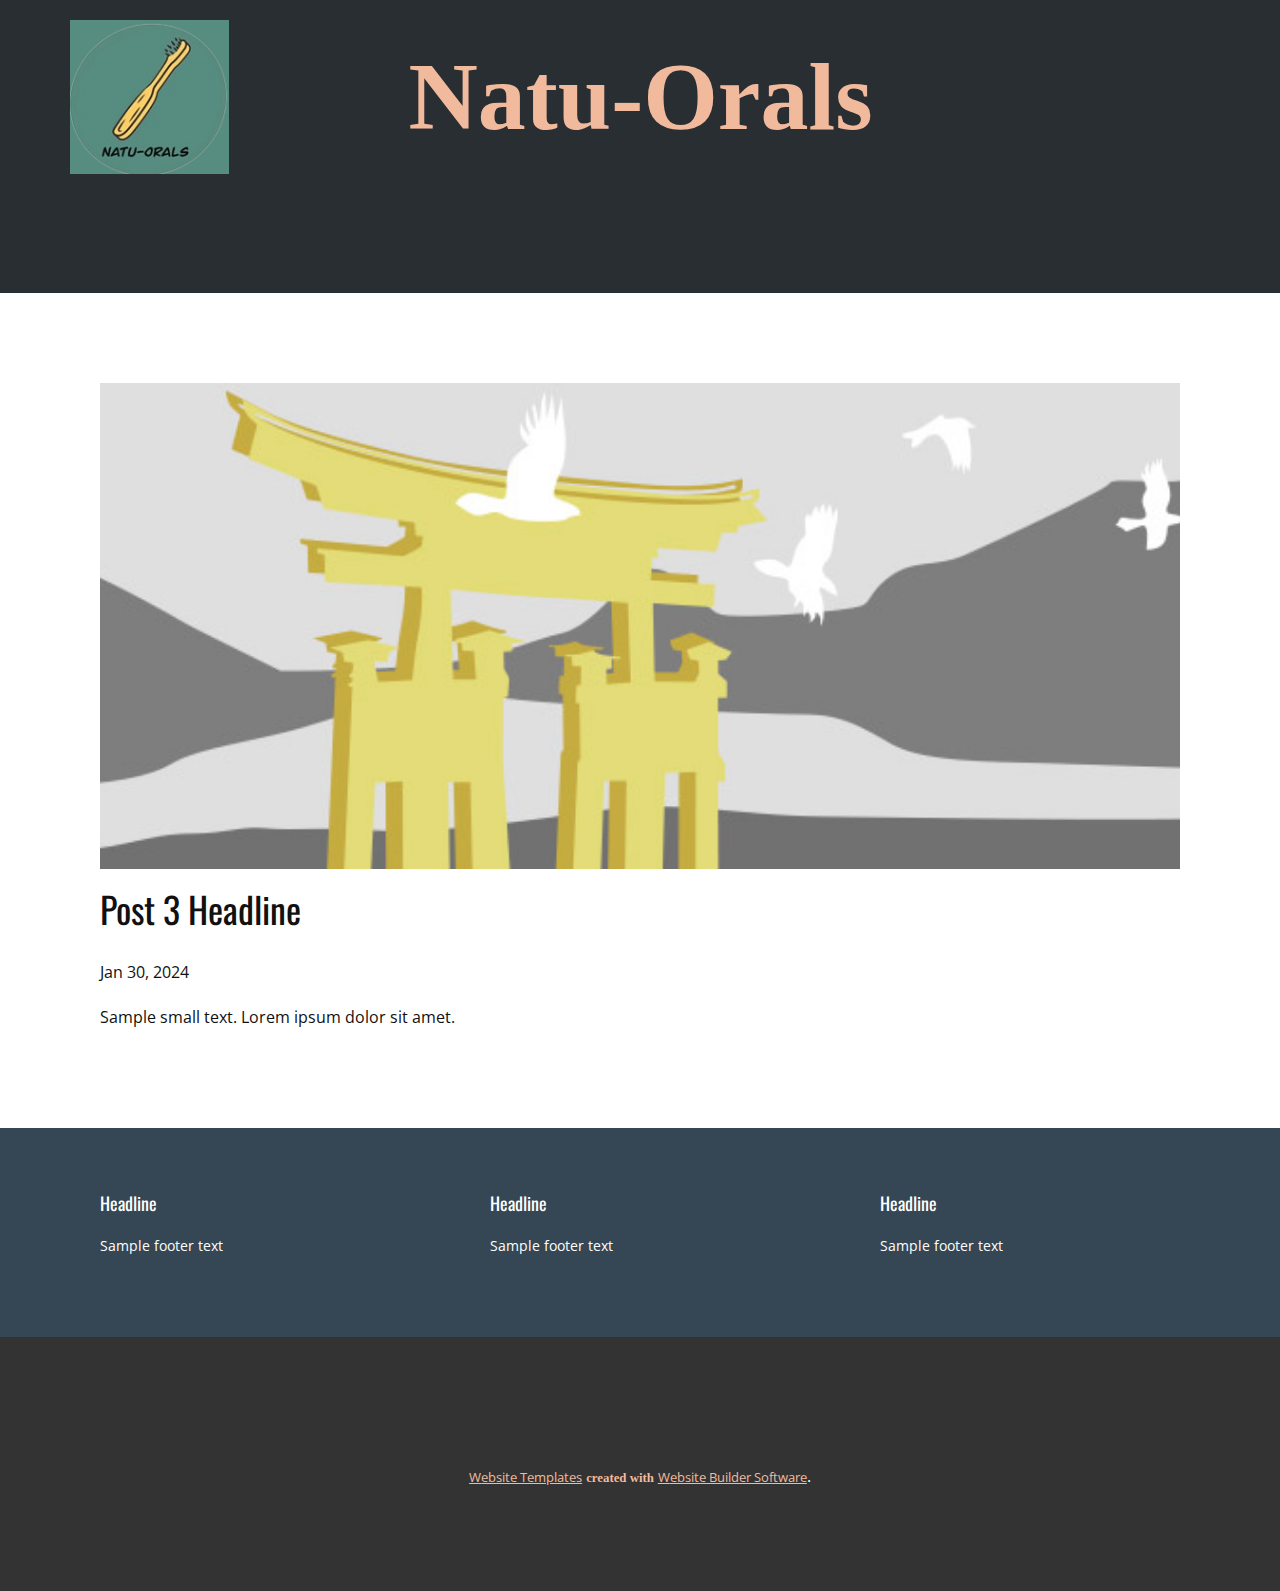
<file: blog/post-2.html>
<!DOCTYPE html>
<html style="font-size: 16px;" lang="en"><head>
    <meta name="viewport" content="width=device-width, initial-scale=1.0">
    <meta charset="utf-8">
    <meta name="keywords" content="Post 1 Headline">
    <meta name="description" content="">
    <title>Post 3 Headline</title>
    <link rel="stylesheet" href="../nicepage.css" media="screen">
<link rel="stylesheet" href="../Post-Template.css" media="screen">
    <script class="u-script" type="text/javascript" src="../jquery-1.9.1.min.js" defer=""></script>
    <script class="u-script" type="text/javascript" src="../nicepage.js" defer=""></script>
    <meta name="generator" content="Nicepage 6.3.7, nicepage.com">
    <link id="u-theme-google-font" rel="stylesheet" href="https://fonts.googleapis.com/css?family=Oswald:200,300,400,500,600,700|Open+Sans:300,300i,400,400i,500,500i,600,600i,700,700i,800,800i">
    
    
    
    <script type="application/ld+json">{
		"@context": "http://schema.org",
		"@type": "Organization",
		"name": "",
		"logo": "images/2-removebg-preview.png"
}</script>
    <meta name="theme-color" content="#df5e1a">
  <meta data-intl-tel-input-cdn-path="intlTelInput/"></head>
  <body data-path-to-root="./" data-include-products="false" class="u-body u-xl-mode" data-lang="en"><header class="u-clearfix u-header u-palette-3-dark-3 u-header" id="sec-a060"><div class="u-clearfix u-sheet u-sheet-1">
        <a href="#" class="u-image u-logo u-image-1" src="" data-image-width="167" data-image-height="161">
          <img src="../images/2-removebg-preview.png" class="u-logo-image u-logo-image-1">
        </a>
        <p class="u-align-center u-text u-text-1" data-animation-name="bounceIn" data-animation-duration="1000" data-animation-direction="">Natu-Orals</p>
      </div></header>
    <section class="u-align-center u-clearfix u-section-1" id="sec-7831">
      <div class="u-clearfix u-sheet u-valign-middle-md u-valign-middle-sm u-valign-middle-xs u-sheet-1"><!--post_details--><!--post_details_options_json--><!--{"source":""}--><!--/post_details_options_json--><!--blog_post-->
        <div class="u-container-style u-expanded-width u-post-details u-post-details-1">
          <div class="u-container-layout u-valign-middle u-container-layout-1"><!--blog_post_image-->
            <img alt="" class="u-blog-control u-expanded-width u-image u-image-default u-image-1" src="../images/8ad73f3c.jpeg"><!--/blog_post_image--><!--blog_post_header-->
            <h2 class="u-blog-control u-text u-text-1">Post 3 Headline</h2><!--/blog_post_header--><!--blog_post_metadata-->
            <div class="u-blog-control u-metadata u-metadata-1"><!--blog_post_metadata_date-->
              <span class="u-meta-date u-meta-icon">Jan 30, 2024</span><!--/blog_post_metadata_date--><!--blog_post_metadata_category-->
              <!--/blog_post_metadata_category--><!--blog_post_metadata_comments-->
              <!--/blog_post_metadata_comments-->
            </div><!--/blog_post_metadata--><!--blog_post_content-->
            <div class="u-align-justify u-blog-control u-post-content u-text u-text-2 fr-view">
  Sample small text. Lorem ipsum dolor sit amet.
  </div><!--/blog_post_content-->
          </div>
        </div><!--/blog_post--><!--/post_details-->
      </div>
    </section>
    
    
    
    <footer class="u-clearfix u-footer u-palette-3-base" id="sec-4f1f"><div class="u-clearfix u-sheet u-valign-middle u-sheet-1">
        <div class="data-layout-selected u-clearfix u-expanded-width u-gutter-30 u-layout-wrap u-layout-wrap-1">
          <div class="u-gutter-0 u-layout">
            <div class="u-layout-row">
              <div class="u-align-center-xs u-align-left-lg u-align-left-md u-align-left-sm u-align-left-xl u-container-style u-layout-cell u-left-cell u-size-20 u-size-20-md u-layout-cell-1">
                <div class="u-container-layout u-valign-top u-container-layout-1">
                  <h6 class="u-text u-text-1">Headline</h6>
                  <p class="u-small-text u-text u-text-variant u-text-2">Sample footer text</p>
                </div>
              </div>
              <div class="u-align-center-xs u-align-left-lg u-align-left-md u-align-left-sm u-align-left-xl u-container-style u-layout-cell u-size-20 u-size-20-md u-layout-cell-2">
                <div class="u-container-layout u-valign-top u-container-layout-2">
                  <h6 class="u-text u-text-3">Headline</h6>
                  <p class="u-small-text u-text u-text-variant u-text-4">Sample footer text</p>
                </div>
              </div>
              <div class="u-align-center-xs u-align-left-lg u-align-left-md u-align-left-sm u-align-left-xl u-container-style u-layout-cell u-right-cell u-size-20 u-size-20-md u-layout-cell-3">
                <div class="u-container-layout u-valign-top u-container-layout-3">
                  <h6 class="u-text u-text-5">Headline</h6>
                  <p class="u-small-text u-text u-text-variant u-text-6">Sample footer text</p>
                </div>
              </div>
            </div>
          </div>
        </div>
      </div></footer>
    <section class="u-backlink u-clearfix u-grey-80">
      <a class="u-link" href="https://nicepage.com/website-templates" target="_blank">
        <span>Website Templates</span>
      </a>
      <p class="u-text">
        <span>created with</span>
      </p>
      <a class="u-link" href="" target="_blank">
        <span>Website Builder Software</span>
      </a>. 
    </section>
  
</body></html>
</file>
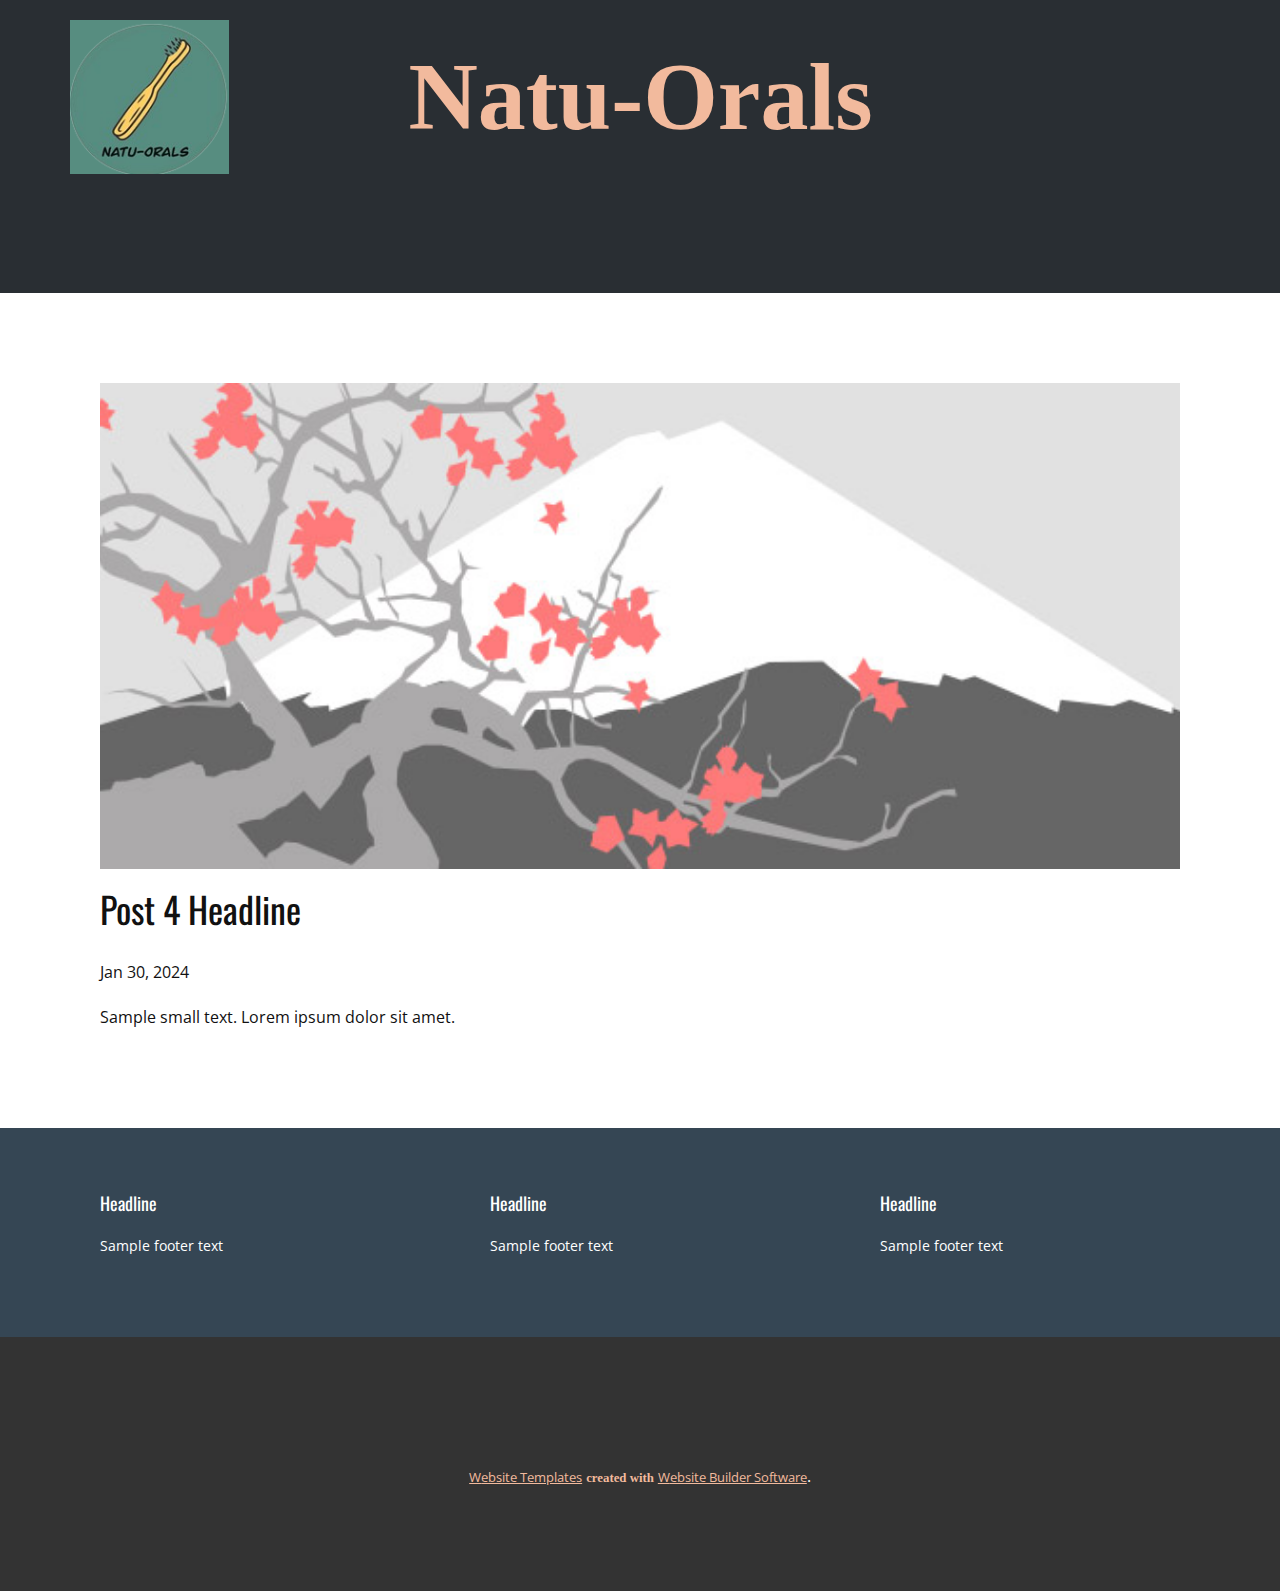
<file: blog/post-3.html>
<!DOCTYPE html>
<html style="font-size: 16px;" lang="en"><head>
    <meta name="viewport" content="width=device-width, initial-scale=1.0">
    <meta charset="utf-8">
    <meta name="keywords" content="Post 1 Headline">
    <meta name="description" content="">
    <title>Post 4 Headline</title>
    <link rel="stylesheet" href="../nicepage.css" media="screen">
<link rel="stylesheet" href="../Post-Template.css" media="screen">
    <script class="u-script" type="text/javascript" src="../jquery-1.9.1.min.js" defer=""></script>
    <script class="u-script" type="text/javascript" src="../nicepage.js" defer=""></script>
    <meta name="generator" content="Nicepage 6.3.7, nicepage.com">
    <link id="u-theme-google-font" rel="stylesheet" href="https://fonts.googleapis.com/css?family=Oswald:200,300,400,500,600,700|Open+Sans:300,300i,400,400i,500,500i,600,600i,700,700i,800,800i">
    
    
    
    <script type="application/ld+json">{
		"@context": "http://schema.org",
		"@type": "Organization",
		"name": "",
		"logo": "images/2-removebg-preview.png"
}</script>
    <meta name="theme-color" content="#df5e1a">
  <meta data-intl-tel-input-cdn-path="intlTelInput/"></head>
  <body data-path-to-root="./" data-include-products="false" class="u-body u-xl-mode" data-lang="en"><header class="u-clearfix u-header u-palette-3-dark-3 u-header" id="sec-a060"><div class="u-clearfix u-sheet u-sheet-1">
        <a href="#" class="u-image u-logo u-image-1" src="" data-image-width="167" data-image-height="161">
          <img src="../images/2-removebg-preview.png" class="u-logo-image u-logo-image-1">
        </a>
        <p class="u-align-center u-text u-text-1" data-animation-name="bounceIn" data-animation-duration="1000" data-animation-direction="">Natu-Orals</p>
      </div></header>
    <section class="u-align-center u-clearfix u-section-1" id="sec-7831">
      <div class="u-clearfix u-sheet u-valign-middle-md u-valign-middle-sm u-valign-middle-xs u-sheet-1"><!--post_details--><!--post_details_options_json--><!--{"source":""}--><!--/post_details_options_json--><!--blog_post-->
        <div class="u-container-style u-expanded-width u-post-details u-post-details-1">
          <div class="u-container-layout u-valign-middle u-container-layout-1"><!--blog_post_image-->
            <img alt="" class="u-blog-control u-expanded-width u-image u-image-default u-image-1" src="../images/0fd3416c.jpeg"><!--/blog_post_image--><!--blog_post_header-->
            <h2 class="u-blog-control u-text u-text-1">Post 4 Headline</h2><!--/blog_post_header--><!--blog_post_metadata-->
            <div class="u-blog-control u-metadata u-metadata-1"><!--blog_post_metadata_date-->
              <span class="u-meta-date u-meta-icon">Jan 30, 2024</span><!--/blog_post_metadata_date--><!--blog_post_metadata_category-->
              <!--/blog_post_metadata_category--><!--blog_post_metadata_comments-->
              <!--/blog_post_metadata_comments-->
            </div><!--/blog_post_metadata--><!--blog_post_content-->
            <div class="u-align-justify u-blog-control u-post-content u-text u-text-2 fr-view">
  Sample small text. Lorem ipsum dolor sit amet.
  </div><!--/blog_post_content-->
          </div>
        </div><!--/blog_post--><!--/post_details-->
      </div>
    </section>
    
    
    
    <footer class="u-clearfix u-footer u-palette-3-base" id="sec-4f1f"><div class="u-clearfix u-sheet u-valign-middle u-sheet-1">
        <div class="data-layout-selected u-clearfix u-expanded-width u-gutter-30 u-layout-wrap u-layout-wrap-1">
          <div class="u-gutter-0 u-layout">
            <div class="u-layout-row">
              <div class="u-align-center-xs u-align-left-lg u-align-left-md u-align-left-sm u-align-left-xl u-container-style u-layout-cell u-left-cell u-size-20 u-size-20-md u-layout-cell-1">
                <div class="u-container-layout u-valign-top u-container-layout-1">
                  <h6 class="u-text u-text-1">Headline</h6>
                  <p class="u-small-text u-text u-text-variant u-text-2">Sample footer text</p>
                </div>
              </div>
              <div class="u-align-center-xs u-align-left-lg u-align-left-md u-align-left-sm u-align-left-xl u-container-style u-layout-cell u-size-20 u-size-20-md u-layout-cell-2">
                <div class="u-container-layout u-valign-top u-container-layout-2">
                  <h6 class="u-text u-text-3">Headline</h6>
                  <p class="u-small-text u-text u-text-variant u-text-4">Sample footer text</p>
                </div>
              </div>
              <div class="u-align-center-xs u-align-left-lg u-align-left-md u-align-left-sm u-align-left-xl u-container-style u-layout-cell u-right-cell u-size-20 u-size-20-md u-layout-cell-3">
                <div class="u-container-layout u-valign-top u-container-layout-3">
                  <h6 class="u-text u-text-5">Headline</h6>
                  <p class="u-small-text u-text u-text-variant u-text-6">Sample footer text</p>
                </div>
              </div>
            </div>
          </div>
        </div>
      </div></footer>
    <section class="u-backlink u-clearfix u-grey-80">
      <a class="u-link" href="https://nicepage.com/website-templates" target="_blank">
        <span>Website Templates</span>
      </a>
      <p class="u-text">
        <span>created with</span>
      </p>
      <a class="u-link" href="" target="_blank">
        <span>Website Builder Software</span>
      </a>. 
    </section>
  
</body></html>
</file>
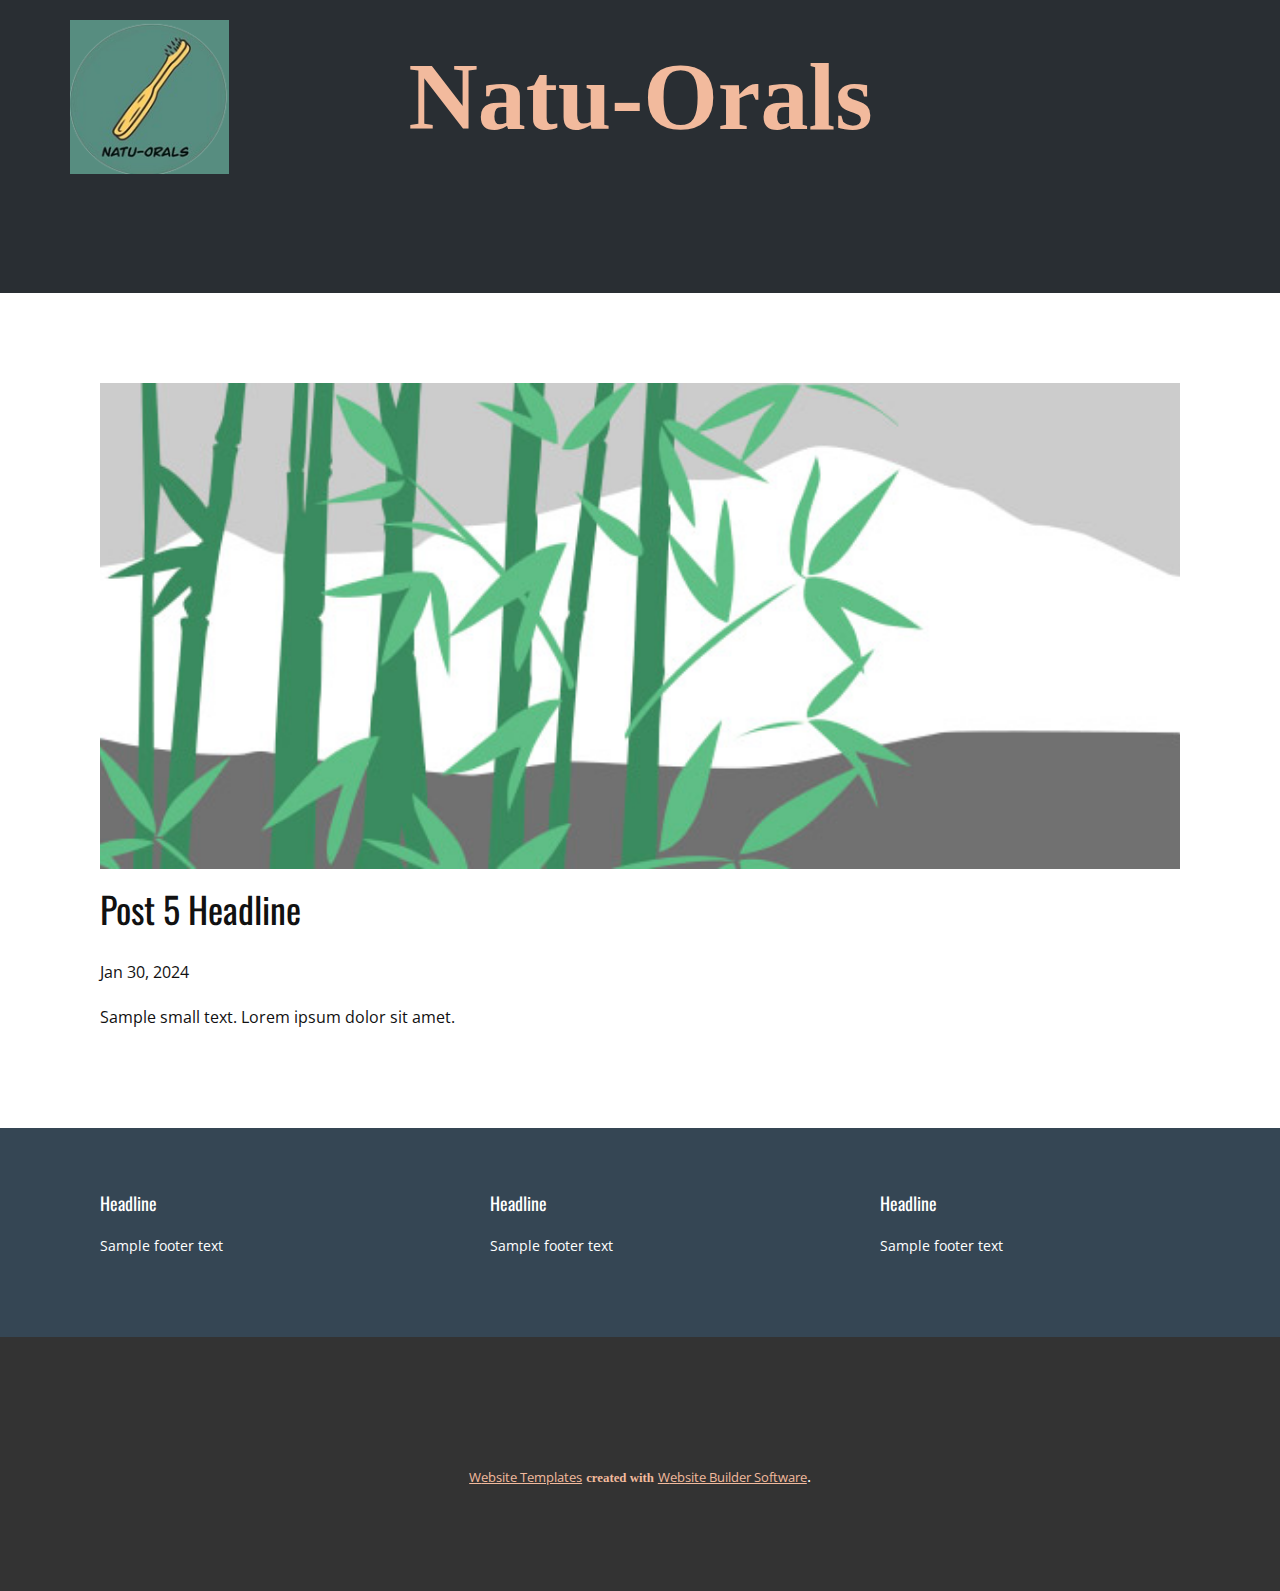
<file: blog/post-4.html>
<!DOCTYPE html>
<html style="font-size: 16px;" lang="en"><head>
    <meta name="viewport" content="width=device-width, initial-scale=1.0">
    <meta charset="utf-8">
    <meta name="keywords" content="Post 1 Headline">
    <meta name="description" content="">
    <title>Post 5 Headline</title>
    <link rel="stylesheet" href="../nicepage.css" media="screen">
<link rel="stylesheet" href="../Post-Template.css" media="screen">
    <script class="u-script" type="text/javascript" src="../jquery-1.9.1.min.js" defer=""></script>
    <script class="u-script" type="text/javascript" src="../nicepage.js" defer=""></script>
    <meta name="generator" content="Nicepage 6.3.7, nicepage.com">
    <link id="u-theme-google-font" rel="stylesheet" href="https://fonts.googleapis.com/css?family=Oswald:200,300,400,500,600,700|Open+Sans:300,300i,400,400i,500,500i,600,600i,700,700i,800,800i">
    
    
    
    <script type="application/ld+json">{
		"@context": "http://schema.org",
		"@type": "Organization",
		"name": "",
		"logo": "images/2-removebg-preview.png"
}</script>
    <meta name="theme-color" content="#df5e1a">
  <meta data-intl-tel-input-cdn-path="intlTelInput/"></head>
  <body data-path-to-root="./" data-include-products="false" class="u-body u-xl-mode" data-lang="en"><header class="u-clearfix u-header u-palette-3-dark-3 u-header" id="sec-a060"><div class="u-clearfix u-sheet u-sheet-1">
        <a href="#" class="u-image u-logo u-image-1" src="" data-image-width="167" data-image-height="161">
          <img src="../images/2-removebg-preview.png" class="u-logo-image u-logo-image-1">
        </a>
        <p class="u-align-center u-text u-text-1" data-animation-name="bounceIn" data-animation-duration="1000" data-animation-direction="">Natu-Orals</p>
      </div></header>
    <section class="u-align-center u-clearfix u-section-1" id="sec-7831">
      <div class="u-clearfix u-sheet u-valign-middle-md u-valign-middle-sm u-valign-middle-xs u-sheet-1"><!--post_details--><!--post_details_options_json--><!--{"source":""}--><!--/post_details_options_json--><!--blog_post-->
        <div class="u-container-style u-expanded-width u-post-details u-post-details-1">
          <div class="u-container-layout u-valign-middle u-container-layout-1"><!--blog_post_image-->
            <img alt="" class="u-blog-control u-expanded-width u-image u-image-default u-image-1" src="../images/68f64b9d.jpeg"><!--/blog_post_image--><!--blog_post_header-->
            <h2 class="u-blog-control u-text u-text-1">Post 5 Headline</h2><!--/blog_post_header--><!--blog_post_metadata-->
            <div class="u-blog-control u-metadata u-metadata-1"><!--blog_post_metadata_date-->
              <span class="u-meta-date u-meta-icon">Jan 30, 2024</span><!--/blog_post_metadata_date--><!--blog_post_metadata_category-->
              <!--/blog_post_metadata_category--><!--blog_post_metadata_comments-->
              <!--/blog_post_metadata_comments-->
            </div><!--/blog_post_metadata--><!--blog_post_content-->
            <div class="u-align-justify u-blog-control u-post-content u-text u-text-2 fr-view">
  Sample small text. Lorem ipsum dolor sit amet.
  </div><!--/blog_post_content-->
          </div>
        </div><!--/blog_post--><!--/post_details-->
      </div>
    </section>
    
    
    
    <footer class="u-clearfix u-footer u-palette-3-base" id="sec-4f1f"><div class="u-clearfix u-sheet u-valign-middle u-sheet-1">
        <div class="data-layout-selected u-clearfix u-expanded-width u-gutter-30 u-layout-wrap u-layout-wrap-1">
          <div class="u-gutter-0 u-layout">
            <div class="u-layout-row">
              <div class="u-align-center-xs u-align-left-lg u-align-left-md u-align-left-sm u-align-left-xl u-container-style u-layout-cell u-left-cell u-size-20 u-size-20-md u-layout-cell-1">
                <div class="u-container-layout u-valign-top u-container-layout-1">
                  <h6 class="u-text u-text-1">Headline</h6>
                  <p class="u-small-text u-text u-text-variant u-text-2">Sample footer text</p>
                </div>
              </div>
              <div class="u-align-center-xs u-align-left-lg u-align-left-md u-align-left-sm u-align-left-xl u-container-style u-layout-cell u-size-20 u-size-20-md u-layout-cell-2">
                <div class="u-container-layout u-valign-top u-container-layout-2">
                  <h6 class="u-text u-text-3">Headline</h6>
                  <p class="u-small-text u-text u-text-variant u-text-4">Sample footer text</p>
                </div>
              </div>
              <div class="u-align-center-xs u-align-left-lg u-align-left-md u-align-left-sm u-align-left-xl u-container-style u-layout-cell u-right-cell u-size-20 u-size-20-md u-layout-cell-3">
                <div class="u-container-layout u-valign-top u-container-layout-3">
                  <h6 class="u-text u-text-5">Headline</h6>
                  <p class="u-small-text u-text u-text-variant u-text-6">Sample footer text</p>
                </div>
              </div>
            </div>
          </div>
        </div>
      </div></footer>
    <section class="u-backlink u-clearfix u-grey-80">
      <a class="u-link" href="https://nicepage.com/website-templates" target="_blank">
        <span>Website Templates</span>
      </a>
      <p class="u-text">
        <span>created with</span>
      </p>
      <a class="u-link" href="" target="_blank">
        <span>Website Builder Software</span>
      </a>. 
    </section>
  
</body></html>
</file>
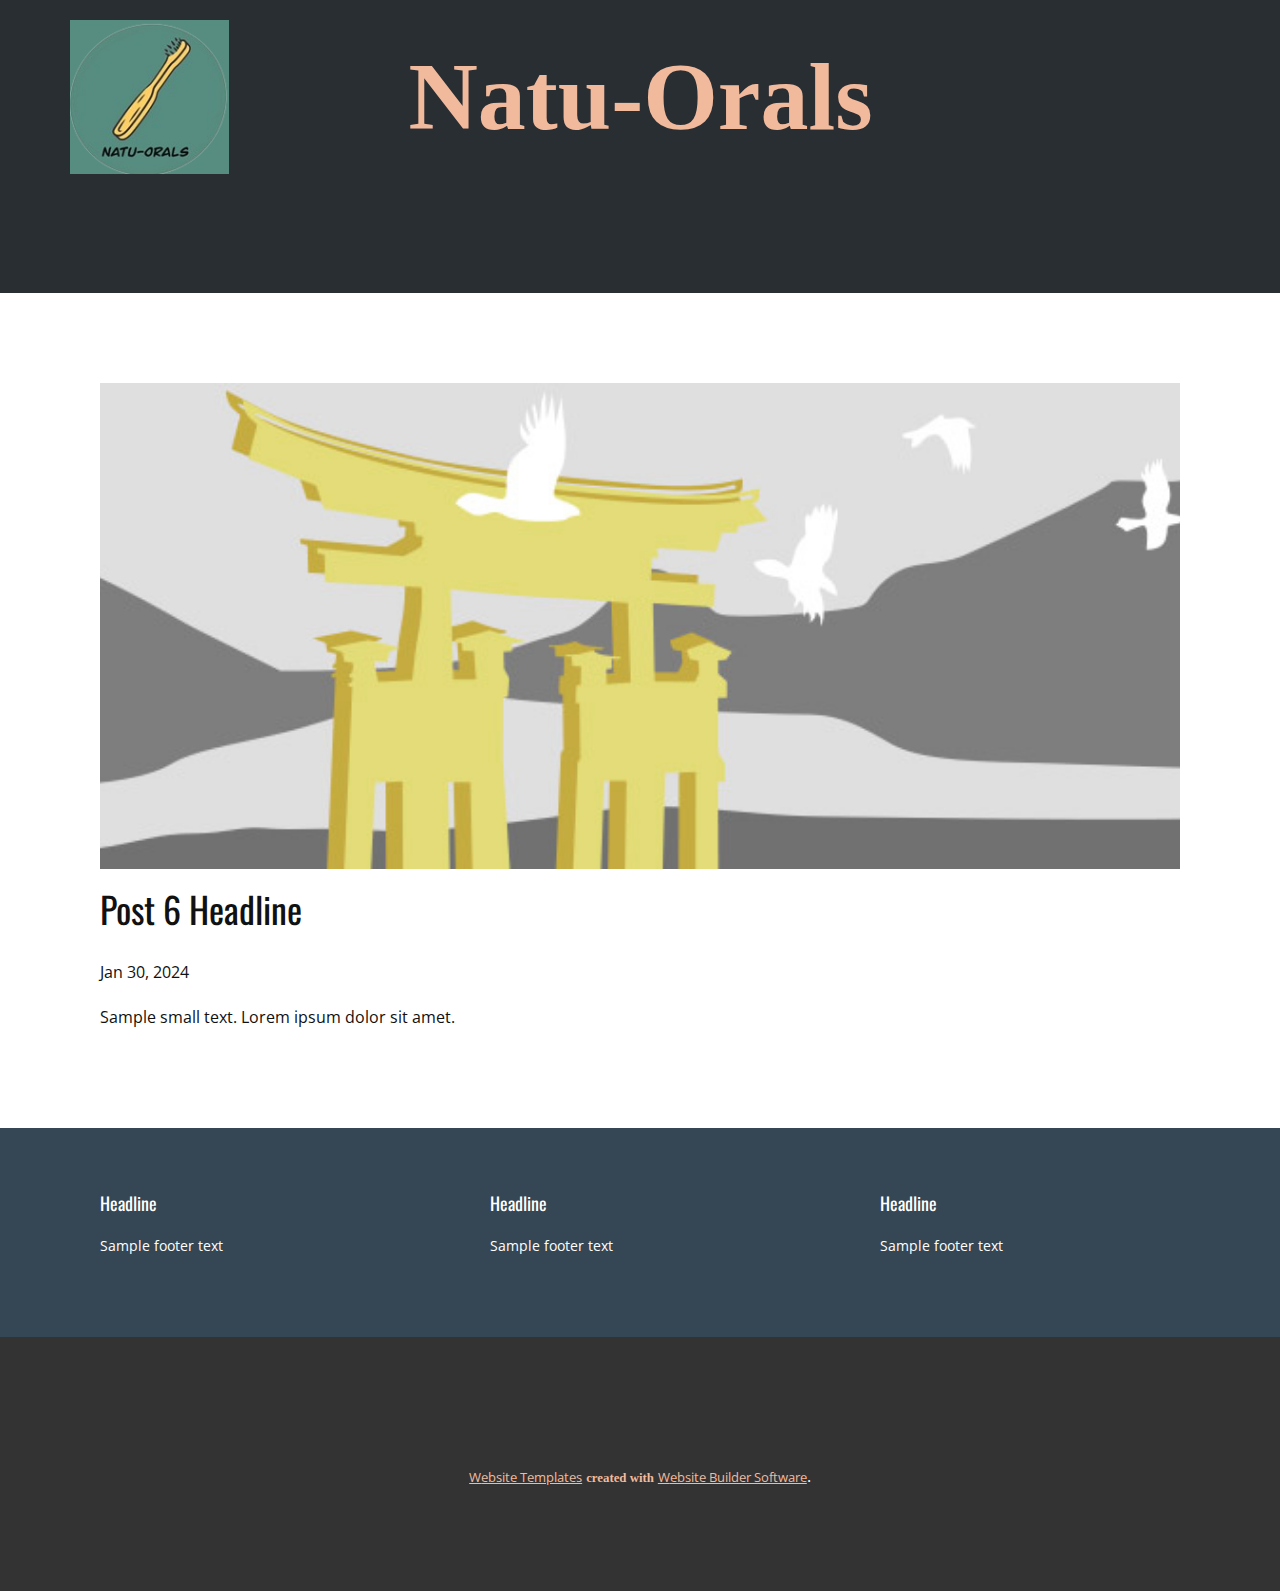
<file: blog/post-5.html>
<!DOCTYPE html>
<html style="font-size: 16px;" lang="en"><head>
    <meta name="viewport" content="width=device-width, initial-scale=1.0">
    <meta charset="utf-8">
    <meta name="keywords" content="Post 1 Headline">
    <meta name="description" content="">
    <title>Post 6 Headline</title>
    <link rel="stylesheet" href="../nicepage.css" media="screen">
<link rel="stylesheet" href="../Post-Template.css" media="screen">
    <script class="u-script" type="text/javascript" src="../jquery-1.9.1.min.js" defer=""></script>
    <script class="u-script" type="text/javascript" src="../nicepage.js" defer=""></script>
    <meta name="generator" content="Nicepage 6.3.7, nicepage.com">
    <link id="u-theme-google-font" rel="stylesheet" href="https://fonts.googleapis.com/css?family=Oswald:200,300,400,500,600,700|Open+Sans:300,300i,400,400i,500,500i,600,600i,700,700i,800,800i">
    
    
    
    <script type="application/ld+json">{
		"@context": "http://schema.org",
		"@type": "Organization",
		"name": "",
		"logo": "images/2-removebg-preview.png"
}</script>
    <meta name="theme-color" content="#df5e1a">
  <meta data-intl-tel-input-cdn-path="intlTelInput/"></head>
  <body data-path-to-root="./" data-include-products="false" class="u-body u-xl-mode" data-lang="en"><header class="u-clearfix u-header u-palette-3-dark-3 u-header" id="sec-a060"><div class="u-clearfix u-sheet u-sheet-1">
        <a href="#" class="u-image u-logo u-image-1" src="" data-image-width="167" data-image-height="161">
          <img src="../images/2-removebg-preview.png" class="u-logo-image u-logo-image-1">
        </a>
        <p class="u-align-center u-text u-text-1" data-animation-name="bounceIn" data-animation-duration="1000" data-animation-direction="">Natu-Orals</p>
      </div></header>
    <section class="u-align-center u-clearfix u-section-1" id="sec-7831">
      <div class="u-clearfix u-sheet u-valign-middle-md u-valign-middle-sm u-valign-middle-xs u-sheet-1"><!--post_details--><!--post_details_options_json--><!--{"source":""}--><!--/post_details_options_json--><!--blog_post-->
        <div class="u-container-style u-expanded-width u-post-details u-post-details-1">
          <div class="u-container-layout u-valign-middle u-container-layout-1"><!--blog_post_image-->
            <img alt="" class="u-blog-control u-expanded-width u-image u-image-default u-image-1" src="../images/8ad73f3c.jpeg"><!--/blog_post_image--><!--blog_post_header-->
            <h2 class="u-blog-control u-text u-text-1">Post 6 Headline</h2><!--/blog_post_header--><!--blog_post_metadata-->
            <div class="u-blog-control u-metadata u-metadata-1"><!--blog_post_metadata_date-->
              <span class="u-meta-date u-meta-icon">Jan 30, 2024</span><!--/blog_post_metadata_date--><!--blog_post_metadata_category-->
              <!--/blog_post_metadata_category--><!--blog_post_metadata_comments-->
              <!--/blog_post_metadata_comments-->
            </div><!--/blog_post_metadata--><!--blog_post_content-->
            <div class="u-align-justify u-blog-control u-post-content u-text u-text-2 fr-view">
  Sample small text. Lorem ipsum dolor sit amet.
  </div><!--/blog_post_content-->
          </div>
        </div><!--/blog_post--><!--/post_details-->
      </div>
    </section>
    
    
    
    <footer class="u-clearfix u-footer u-palette-3-base" id="sec-4f1f"><div class="u-clearfix u-sheet u-valign-middle u-sheet-1">
        <div class="data-layout-selected u-clearfix u-expanded-width u-gutter-30 u-layout-wrap u-layout-wrap-1">
          <div class="u-gutter-0 u-layout">
            <div class="u-layout-row">
              <div class="u-align-center-xs u-align-left-lg u-align-left-md u-align-left-sm u-align-left-xl u-container-style u-layout-cell u-left-cell u-size-20 u-size-20-md u-layout-cell-1">
                <div class="u-container-layout u-valign-top u-container-layout-1">
                  <h6 class="u-text u-text-1">Headline</h6>
                  <p class="u-small-text u-text u-text-variant u-text-2">Sample footer text</p>
                </div>
              </div>
              <div class="u-align-center-xs u-align-left-lg u-align-left-md u-align-left-sm u-align-left-xl u-container-style u-layout-cell u-size-20 u-size-20-md u-layout-cell-2">
                <div class="u-container-layout u-valign-top u-container-layout-2">
                  <h6 class="u-text u-text-3">Headline</h6>
                  <p class="u-small-text u-text u-text-variant u-text-4">Sample footer text</p>
                </div>
              </div>
              <div class="u-align-center-xs u-align-left-lg u-align-left-md u-align-left-sm u-align-left-xl u-container-style u-layout-cell u-right-cell u-size-20 u-size-20-md u-layout-cell-3">
                <div class="u-container-layout u-valign-top u-container-layout-3">
                  <h6 class="u-text u-text-5">Headline</h6>
                  <p class="u-small-text u-text u-text-variant u-text-6">Sample footer text</p>
                </div>
              </div>
            </div>
          </div>
        </div>
      </div></footer>
    <section class="u-backlink u-clearfix u-grey-80">
      <a class="u-link" href="https://nicepage.com/website-templates" target="_blank">
        <span>Website Templates</span>
      </a>
      <p class="u-text">
        <span>created with</span>
      </p>
      <a class="u-link" href="" target="_blank">
        <span>Website Builder Software</span>
      </a>. 
    </section>
  
</body></html>
</file>
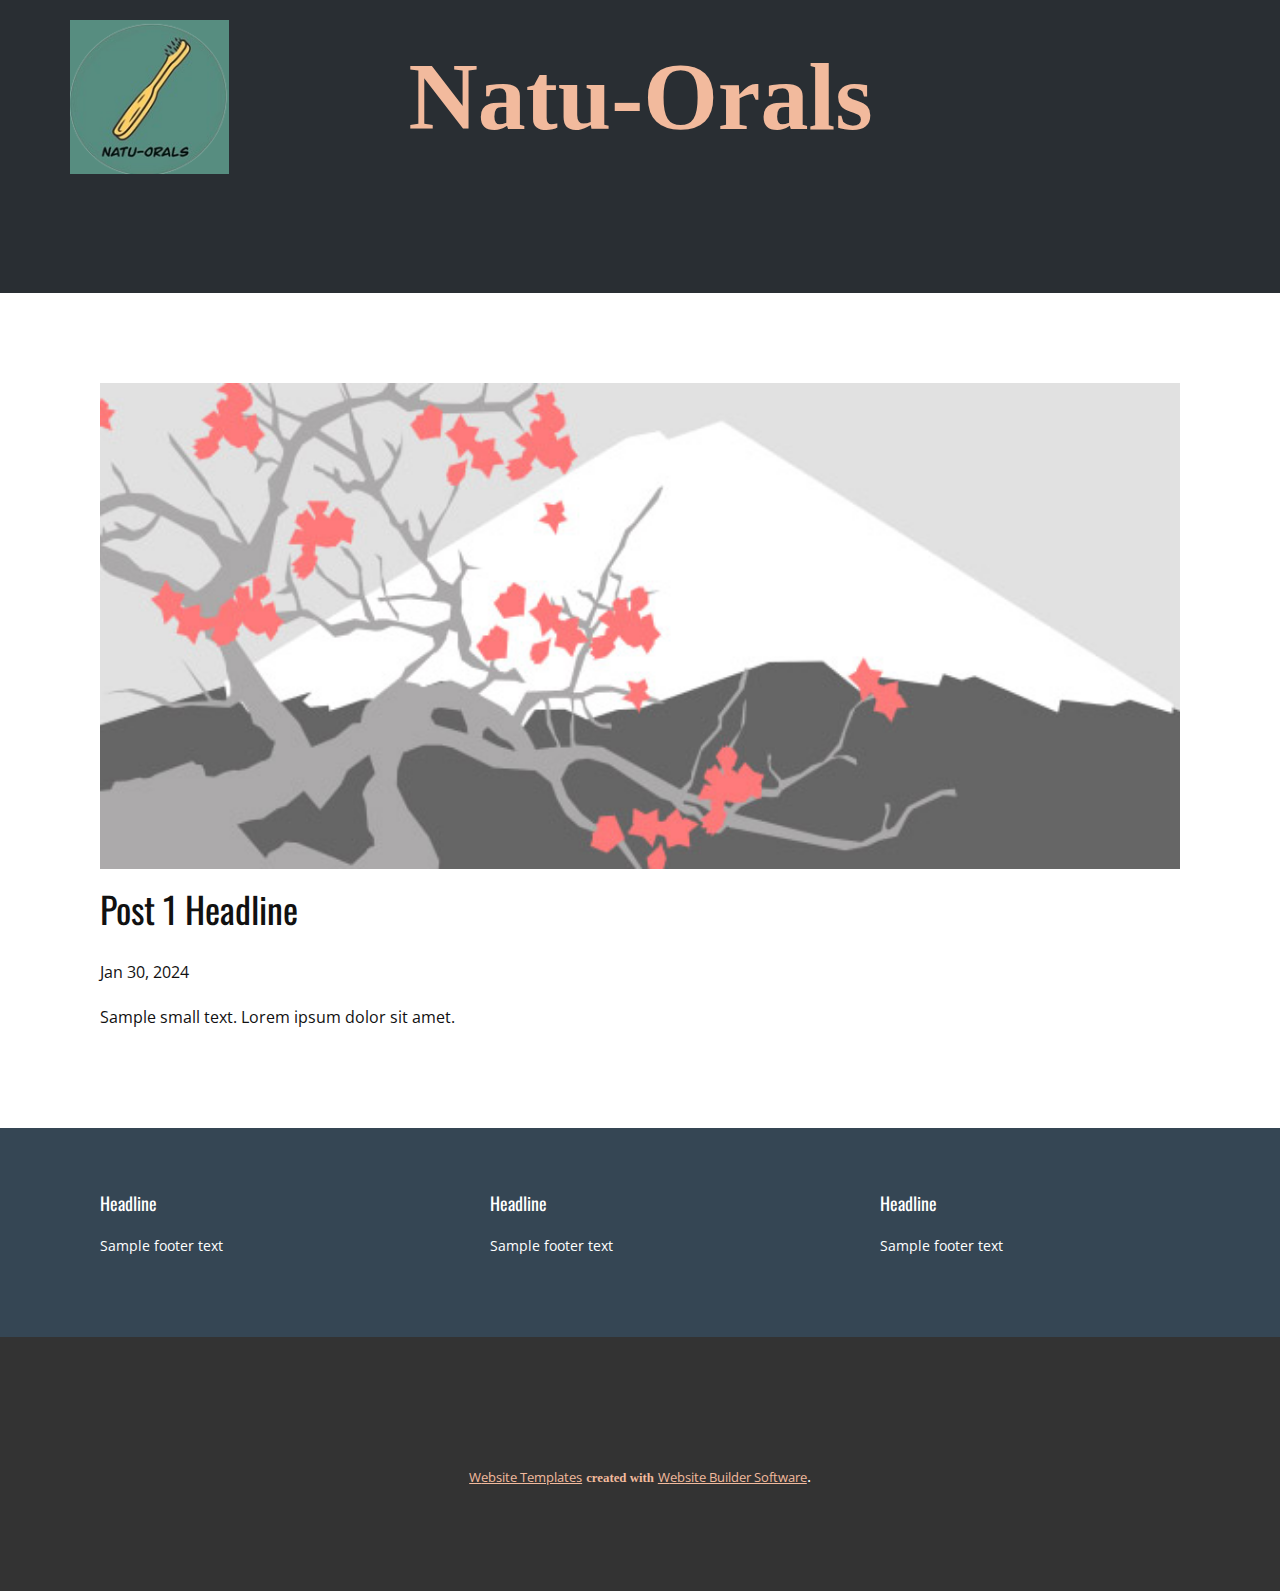
<file: blog/post.html>
<!DOCTYPE html>
<html style="font-size: 16px;" lang="en"><head>
    <meta name="viewport" content="width=device-width, initial-scale=1.0">
    <meta charset="utf-8">
    <meta name="keywords" content="Post 1 Headline">
    <meta name="description" content="">
    <title>Post 1 Headline</title>
    <link rel="stylesheet" href="../nicepage.css" media="screen">
<link rel="stylesheet" href="../Post-Template.css" media="screen">
    <script class="u-script" type="text/javascript" src="../jquery-1.9.1.min.js" defer=""></script>
    <script class="u-script" type="text/javascript" src="../nicepage.js" defer=""></script>
    <meta name="generator" content="Nicepage 6.3.7, nicepage.com">
    <link id="u-theme-google-font" rel="stylesheet" href="https://fonts.googleapis.com/css?family=Oswald:200,300,400,500,600,700|Open+Sans:300,300i,400,400i,500,500i,600,600i,700,700i,800,800i">
    
    
    
    <script type="application/ld+json">{
		"@context": "http://schema.org",
		"@type": "Organization",
		"name": "",
		"logo": "images/2-removebg-preview.png"
}</script>
    <meta name="theme-color" content="#df5e1a">
  <meta data-intl-tel-input-cdn-path="intlTelInput/"></head>
  <body data-path-to-root="./" data-include-products="false" class="u-body u-xl-mode" data-lang="en"><header class="u-clearfix u-header u-palette-3-dark-3 u-header" id="sec-a060"><div class="u-clearfix u-sheet u-sheet-1">
        <a href="#" class="u-image u-logo u-image-1" src="" data-image-width="167" data-image-height="161">
          <img src="../images/2-removebg-preview.png" class="u-logo-image u-logo-image-1">
        </a>
        <p class="u-align-center u-text u-text-1" data-animation-name="bounceIn" data-animation-duration="1000" data-animation-direction="">Natu-Orals</p>
      </div></header>
    <section class="u-align-center u-clearfix u-section-1" id="sec-7831">
      <div class="u-clearfix u-sheet u-valign-middle-md u-valign-middle-sm u-valign-middle-xs u-sheet-1"><!--post_details--><!--post_details_options_json--><!--{"source":""}--><!--/post_details_options_json--><!--blog_post-->
        <div class="u-container-style u-expanded-width u-post-details u-post-details-1">
          <div class="u-container-layout u-valign-middle u-container-layout-1"><!--blog_post_image-->
            <img alt="" class="u-blog-control u-expanded-width u-image u-image-default u-image-1" src="../images/0fd3416c.jpeg"><!--/blog_post_image--><!--blog_post_header-->
            <h2 class="u-blog-control u-text u-text-1">Post 1 Headline</h2><!--/blog_post_header--><!--blog_post_metadata-->
            <div class="u-blog-control u-metadata u-metadata-1"><!--blog_post_metadata_date-->
              <span class="u-meta-date u-meta-icon">Jan 30, 2024</span><!--/blog_post_metadata_date--><!--blog_post_metadata_category-->
              <!--/blog_post_metadata_category--><!--blog_post_metadata_comments-->
              <!--/blog_post_metadata_comments-->
            </div><!--/blog_post_metadata--><!--blog_post_content-->
            <div class="u-align-justify u-blog-control u-post-content u-text u-text-2 fr-view">
  Sample small text. Lorem ipsum dolor sit amet.
  </div><!--/blog_post_content-->
          </div>
        </div><!--/blog_post--><!--/post_details-->
      </div>
    </section>
    
    
    
    <footer class="u-clearfix u-footer u-palette-3-base" id="sec-4f1f"><div class="u-clearfix u-sheet u-valign-middle u-sheet-1">
        <div class="data-layout-selected u-clearfix u-expanded-width u-gutter-30 u-layout-wrap u-layout-wrap-1">
          <div class="u-gutter-0 u-layout">
            <div class="u-layout-row">
              <div class="u-align-center-xs u-align-left-lg u-align-left-md u-align-left-sm u-align-left-xl u-container-style u-layout-cell u-left-cell u-size-20 u-size-20-md u-layout-cell-1">
                <div class="u-container-layout u-valign-top u-container-layout-1">
                  <h6 class="u-text u-text-1">Headline</h6>
                  <p class="u-small-text u-text u-text-variant u-text-2">Sample footer text</p>
                </div>
              </div>
              <div class="u-align-center-xs u-align-left-lg u-align-left-md u-align-left-sm u-align-left-xl u-container-style u-layout-cell u-size-20 u-size-20-md u-layout-cell-2">
                <div class="u-container-layout u-valign-top u-container-layout-2">
                  <h6 class="u-text u-text-3">Headline</h6>
                  <p class="u-small-text u-text u-text-variant u-text-4">Sample footer text</p>
                </div>
              </div>
              <div class="u-align-center-xs u-align-left-lg u-align-left-md u-align-left-sm u-align-left-xl u-container-style u-layout-cell u-right-cell u-size-20 u-size-20-md u-layout-cell-3">
                <div class="u-container-layout u-valign-top u-container-layout-3">
                  <h6 class="u-text u-text-5">Headline</h6>
                  <p class="u-small-text u-text u-text-variant u-text-6">Sample footer text</p>
                </div>
              </div>
            </div>
          </div>
        </div>
      </div></footer>
    <section class="u-backlink u-clearfix u-grey-80">
      <a class="u-link" href="https://nicepage.com/website-templates" target="_blank">
        <span>Website Templates</span>
      </a>
      <p class="u-text">
        <span>created with</span>
      </p>
      <a class="u-link" href="" target="_blank">
        <span>Website Builder Software</span>
      </a>. 
    </section>
  
</body></html>
</file>
